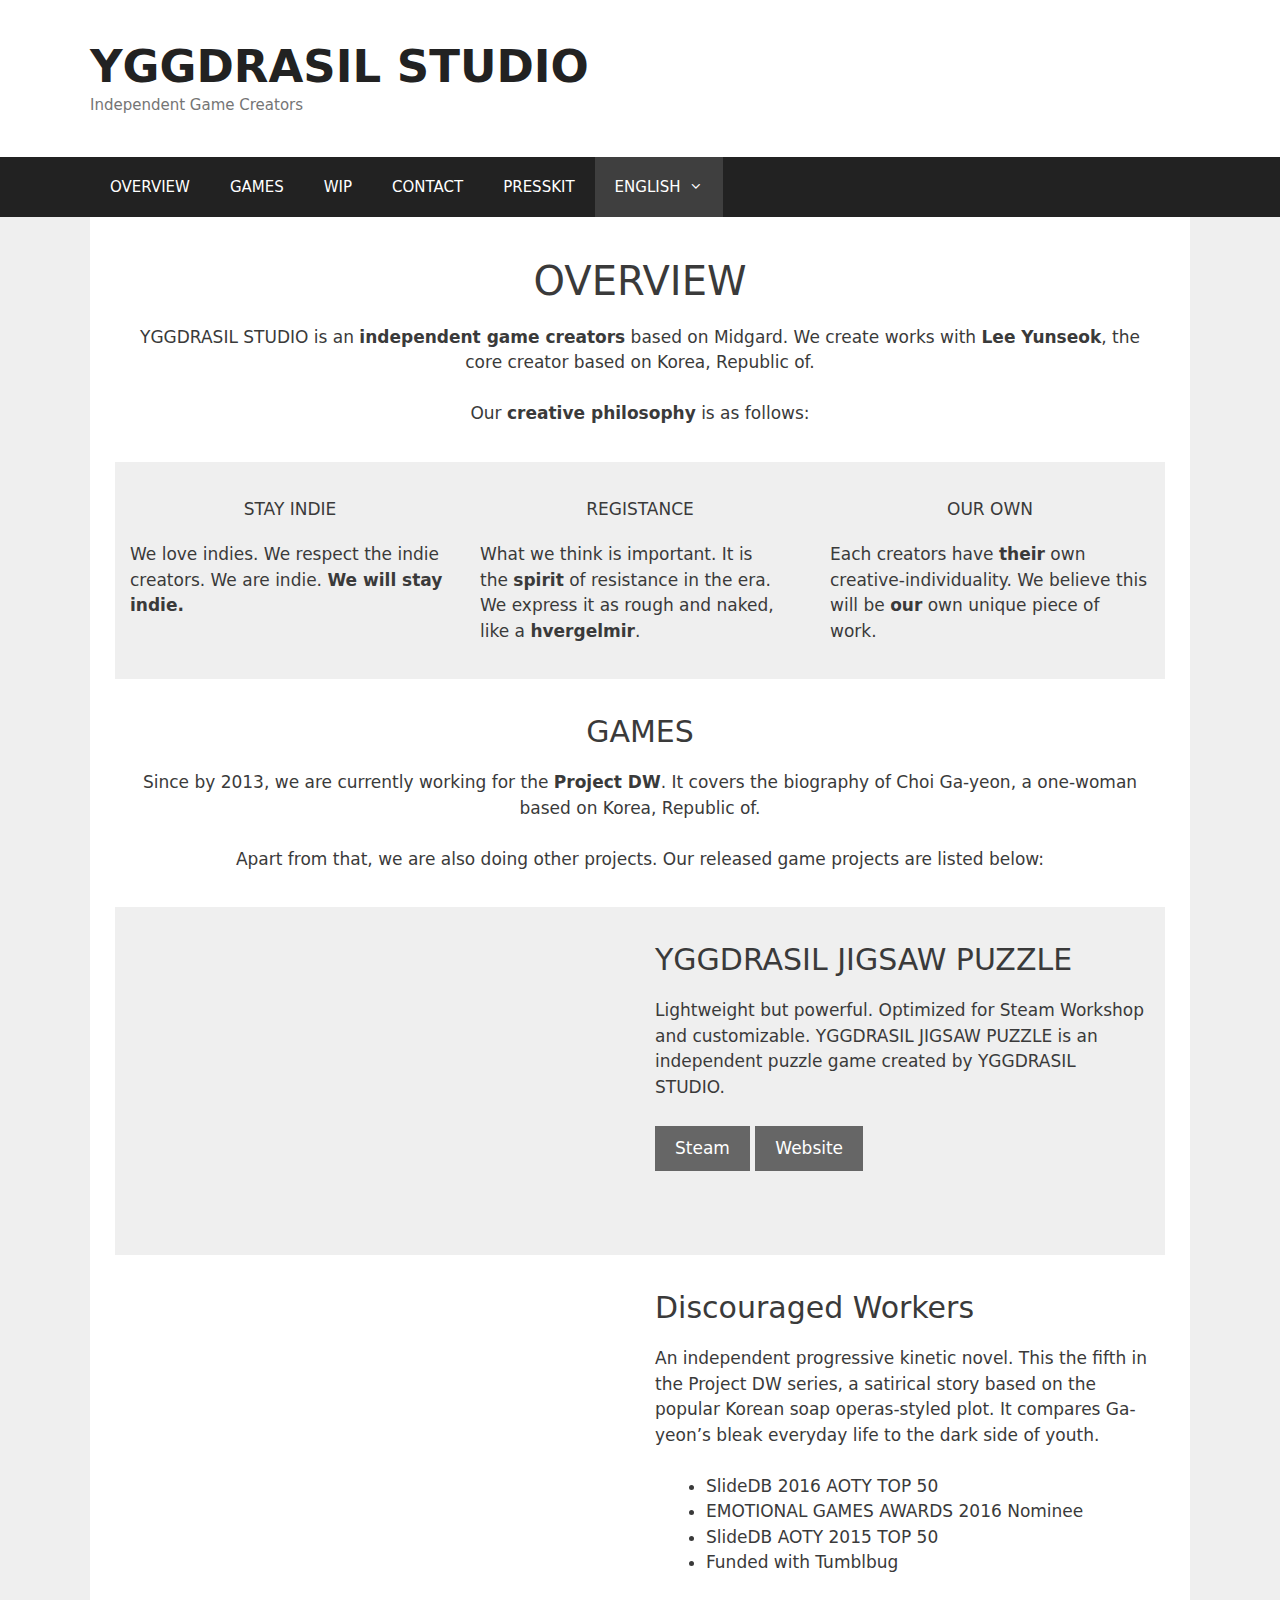
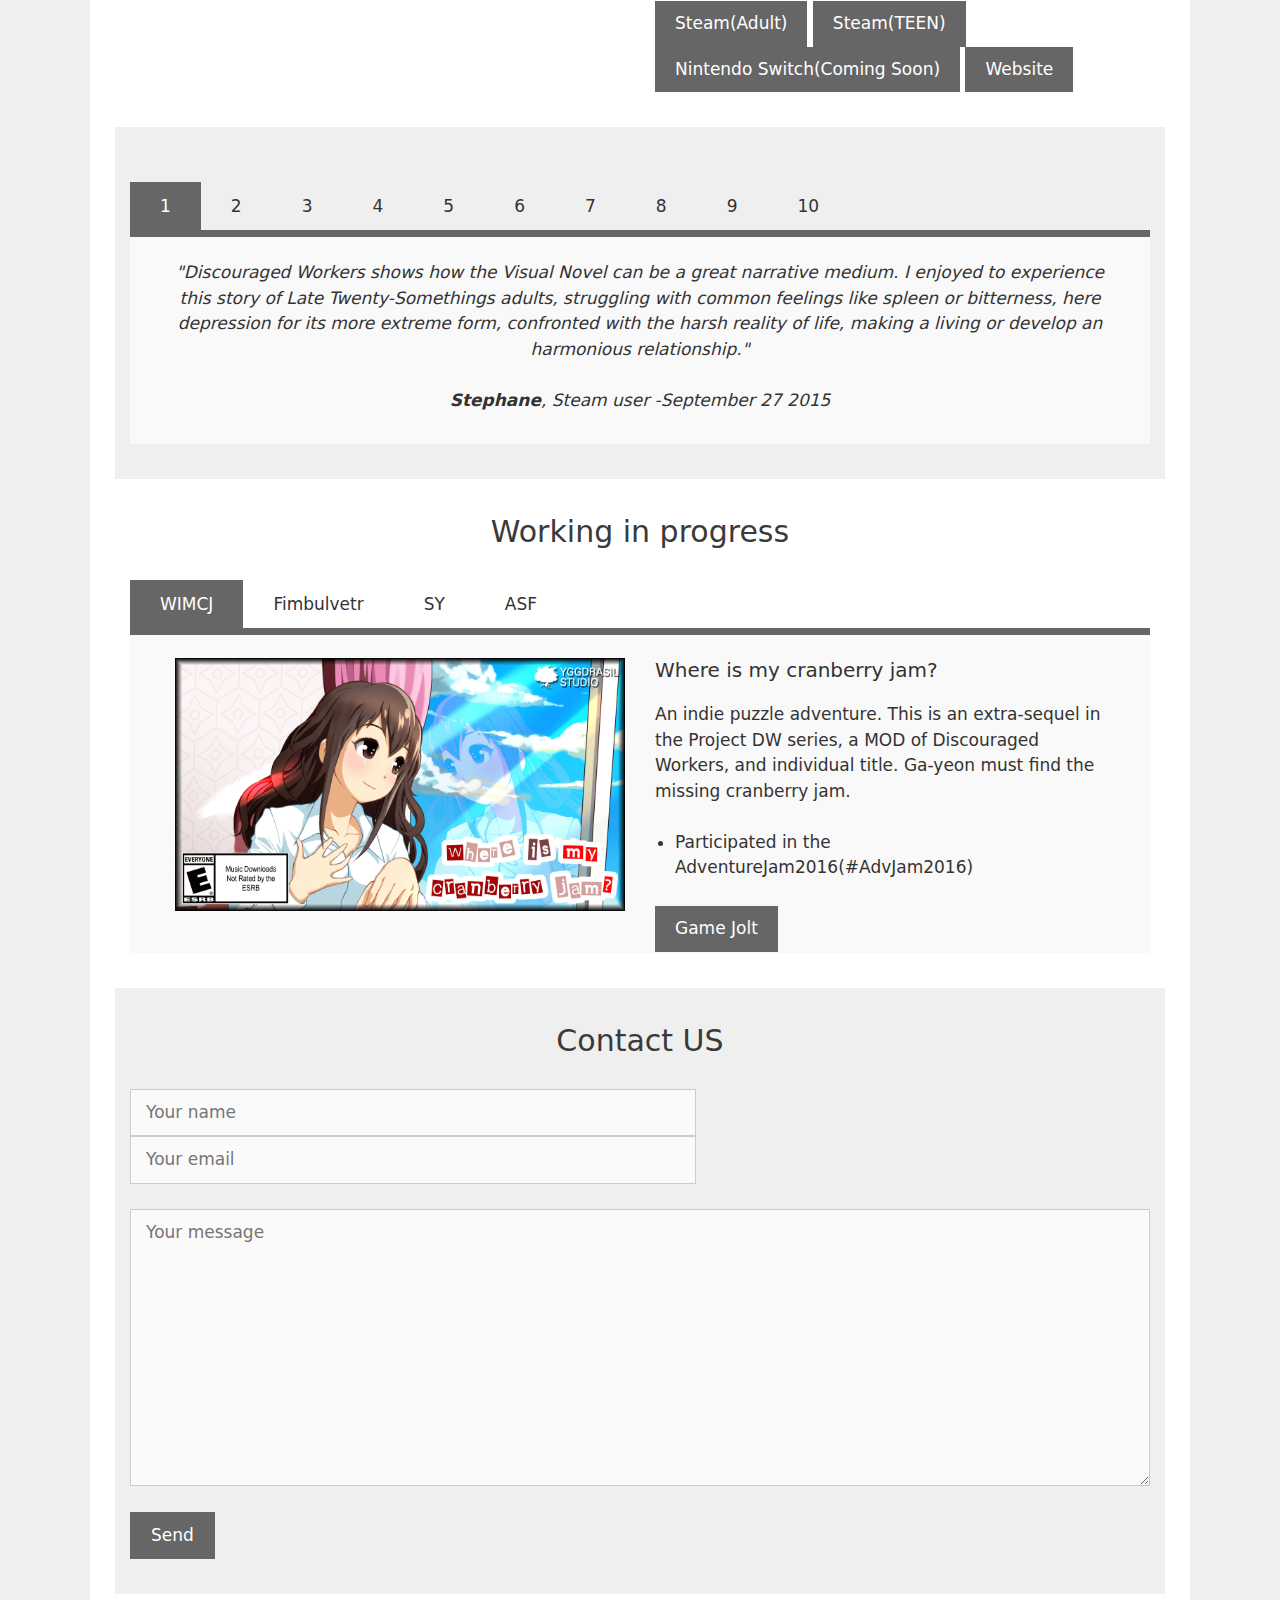
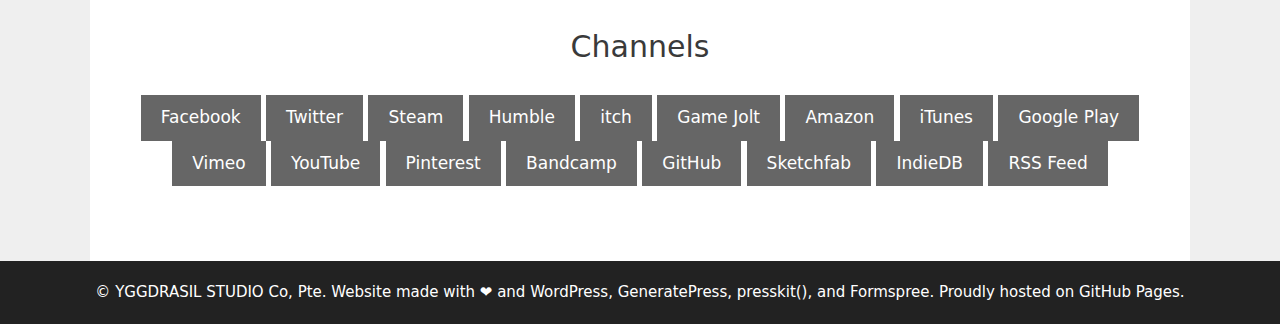
<file: index.html>
<!DOCTYPE html>
<html lang="en-US" prefix="og: http://ogp.me/ns#">
<head>
	<meta charset="UTF-8">
	<meta http-equiv="X-UA-Compatible" content="IE=edge" />
	<link rel="profile" href="https://gmpg.org/xfn/11">
	<title>An Independent Game Creators - YGGDRASIL STUDIO Official Website</title>

<!-- This site is optimized with the Yoast SEO plugin v11.1.1 - https://yoast.com/wordpress/plugins/seo/ -->
<meta name="description" content="YGGDRASIL STUDIO is an independent game creators based on Midgard. We create works with Lee Yunseok, the core creator based on Korea, Republic of."/>
<link rel="canonical" href="https://yggdrasil-studio.github.io/" />
<meta property="og:locale" content="en_US" />
<meta property="og:locale:alternate" content="ko_KR" />
<meta property="og:type" content="website" />
<meta property="og:title" content="An Independent Game Creators - YGGDRASIL STUDIO Official Website" />
<meta property="og:description" content="YGGDRASIL STUDIO is an independent game creators based on Midgard. We create works with Lee Yunseok, the core creator based on Korea, Republic of." />
<meta property="og:url" content="https://yggdrasil-studio.github.io/" />
<meta property="og:site_name" content="YGGDRASIL STUDIO" />
<meta property="article:publisher" content="https://www.facebook.com/YGGDRASILSTUDIO" />
<meta property="fb:admins" content="393968160766463" />
<meta name="twitter:card" content="summary" />
<meta name="twitter:description" content="YGGDRASIL STUDIO is an independent game creators based on Midgard. We create works with Lee Yunseok, the core creator based on Korea, Republic of." />
<meta name="twitter:title" content="An Independent Game Creators - YGGDRASIL STUDIO Official Website" />
<meta name="twitter:site" content="@STUDIOYGGDRASIL" />
<meta name="twitter:domain" content="YGGDRASIL STUDIO" />
<meta name="twitter:creator" content="@STUDIOYGGDRASIL" />
<meta name="naver-site-verification" content="5b81529bb80b6cf08f6d0aeb532e55766c35c1f7" />
<meta name="msvalidate.01" content="9D74C20986AA90FC420EED9DCC027B55" />
<meta name="google-site-verification" content="LCL5N4f_rHmixraltefHZ44HPIEJ-pJYwK4SmsoWrio" />
<meta name="p:domain_verify" content="28e5e4a91d16110f9cf7741fb2d053e5" />
<script type='application/ld+json' class='yoast-schema-graph yoast-schema-graph--main'>{
    "@context": "https://schema.org",
    "@graph": [
        {
            "@type": "Organization",
            "@id": "https://yggdrasil-studio.github.io/#organization",
            "name": "",
            "url": "https://yggdrasil-studio.github.io/",
            "sameAs": [
                "https://www.facebook.com/YGGDRASILSTUDIO",
                "https://www.youtube.com/channel/UCTEBlXy1eCmgo0CtpSaqkgQ",
                "https://www.pinterest.com/YGGDRASILSTUDIO/",
                "https://twitter.com/STUDIOYGGDRASIL"
            ]
        },
        {
            "@type": "WebSite",
            "@id": "https://yggdrasil-studio.github.io/#website",
            "url": "https://yggdrasil-studio.github.io/",
            "name": "YGGDRASIL STUDIO",
            "publisher": {
                "@id": "https://yggdrasil-studio.github.io/#organization"
            },
            "potentialAction": {
                "@type": "SearchAction",
                "target": "https://yggdrasil-studio.github.io/?s={search_term_string}",
                "query-input": "required name=search_term_string"
            }
        },
        {
            "@type": "WebPage",
            "@id": "https://yggdrasil-studio.github.io/#webpage",
            "url": "https://yggdrasil-studio.github.io/",
            "inLanguage": "en-US",
            "name": "An Independent Game Creators - YGGDRASIL STUDIO Official Website",
            "isPartOf": {
                "@id": "https://yggdrasil-studio.github.io/#website"
            },
            "about": {
                "@id": "https://yggdrasil-studio.github.io/#organization"
            },
            "datePublished": "2019-04-23T08:41:47+00:00",
            "dateModified": "2019-05-12T22:14:46+00:00",
            "description": "YGGDRASIL STUDIO is an independent game creators based on Midgard. We create works with Lee Yunseok, the core creator based on Korea, Republic of."
        }
    ]
}</script>
<!-- / Yoast SEO plugin. -->

<link rel='dns-prefetch' href='//s.w.org' />
<link rel="alternate" type="application/rss+xml" title="YGGDRASIL STUDIO &raquo; Feed" href="https://yggdrasil-studio.github.io/feed/" />
<link rel='stylesheet' id='wp-block-library-css'  href='https://yggdrasil-studio.github.io/wp-includes/css/dist/block-library/style.min.css?ver=5.1.1' type='text/css' media='all' />
<link rel='stylesheet' id='generate-style-grid-css'  href='https://yggdrasil-studio.github.io/wp-content/themes/generatepress/css/unsemantic-grid.min.css?ver=2.2.2' type='text/css' media='all' />
<link rel='stylesheet' id='generate-style-css'  href='https://yggdrasil-studio.github.io/wp-content/themes/generatepress/style.min.css?ver=2.2.2' type='text/css' media='all' />
<style id='generate-style-inline-css' type='text/css'>
body{background-color:#efefef;color:#3a3a3a;}a, a:visited{color:#1e73be;}a:hover, a:focus, a:active{color:#000000;}body .grid-container{max-width:1100px;}body, button, input, select, textarea{font-family:-apple-system, system-ui, BlinkMacSystemFont, "Segoe UI", Helvetica, Arial, sans-serif, "Apple Color Emoji", "Segoe UI Emoji", "Segoe UI Symbol";}.entry-content > [class*="wp-block-"]:not(:last-child){margin-bottom:1.5em;}.main-navigation .main-nav ul ul li a{font-size:14px;}@media (max-width:768px){.main-title{font-size:30px;}h1{font-size:30px;}h2{font-size:25px;}}.top-bar{background-color:#636363;color:#ffffff;}.top-bar a,.top-bar a:visited{color:#ffffff;}.top-bar a:hover{color:#303030;}.site-header{background-color:#ffffff;color:#3a3a3a;}.site-header a,.site-header a:visited{color:#3a3a3a;}.main-title a,.main-title a:hover,.main-title a:visited{color:#222222;}.site-description{color:#757575;}.main-navigation,.main-navigation ul ul{background-color:#222222;}.main-navigation .main-nav ul li a,.menu-toggle{color:#ffffff;}.main-navigation .main-nav ul li:hover > a,.main-navigation .main-nav ul li:focus > a, .main-navigation .main-nav ul li.sfHover > a{color:#ffffff;background-color:#3f3f3f;}button.menu-toggle:hover,button.menu-toggle:focus,.main-navigation .mobile-bar-items a,.main-navigation .mobile-bar-items a:hover,.main-navigation .mobile-bar-items a:focus{color:#ffffff;}.main-navigation .main-nav ul li[class*="current-menu-"] > a{color:#ffffff;background-color:#3f3f3f;}.main-navigation .main-nav ul li[class*="current-menu-"] > a:hover,.main-navigation .main-nav ul li[class*="current-menu-"].sfHover > a{color:#ffffff;background-color:#3f3f3f;}.navigation-search input[type="search"],.navigation-search input[type="search"]:active{color:#3f3f3f;background-color:#3f3f3f;}.navigation-search input[type="search"]:focus{color:#ffffff;background-color:#3f3f3f;}.main-navigation ul ul{background-color:#3f3f3f;}.main-navigation .main-nav ul ul li a{color:#ffffff;}.main-navigation .main-nav ul ul li:hover > a,.main-navigation .main-nav ul ul li:focus > a,.main-navigation .main-nav ul ul li.sfHover > a{color:#ffffff;background-color:#4f4f4f;}.main-navigation .main-nav ul ul li[class*="current-menu-"] > a{color:#ffffff;background-color:#4f4f4f;}.main-navigation .main-nav ul ul li[class*="current-menu-"] > a:hover,.main-navigation .main-nav ul ul li[class*="current-menu-"].sfHover > a{color:#ffffff;background-color:#4f4f4f;}.separate-containers .inside-article, .separate-containers .comments-area, .separate-containers .page-header, .one-container .container, .separate-containers .paging-navigation, .inside-page-header{background-color:#ffffff;}.entry-meta{color:#595959;}.entry-meta a,.entry-meta a:visited{color:#595959;}.entry-meta a:hover{color:#1e73be;}.sidebar .widget{background-color:#ffffff;}.sidebar .widget .widget-title{color:#000000;}.footer-widgets{background-color:#ffffff;}.footer-widgets .widget-title{color:#000000;}.site-info{color:#ffffff;background-color:#222222;}.site-info a,.site-info a:visited{color:#ffffff;}.site-info a:hover{color:#606060;}.footer-bar .widget_nav_menu .current-menu-item a{color:#606060;}input[type="text"],input[type="email"],input[type="url"],input[type="password"],input[type="search"],input[type="tel"],input[type="number"],textarea,select{color:#666666;background-color:#fafafa;border-color:#cccccc;}input[type="text"]:focus,input[type="email"]:focus,input[type="url"]:focus,input[type="password"]:focus,input[type="search"]:focus,input[type="tel"]:focus,input[type="number"]:focus,textarea:focus,select:focus{color:#666666;background-color:#ffffff;border-color:#bfbfbf;}button,html input[type="button"],input[type="reset"],input[type="submit"],a.button,a.button:visited,a.wp-block-button__link:not(.has-background){color:#ffffff;background-color:#666666;}button:hover,html input[type="button"]:hover,input[type="reset"]:hover,input[type="submit"]:hover,a.button:hover,button:focus,html input[type="button"]:focus,input[type="reset"]:focus,input[type="submit"]:focus,a.button:focus,a.wp-block-button__link:not(.has-background):active,a.wp-block-button__link:not(.has-background):focus,a.wp-block-button__link:not(.has-background):hover{color:#ffffff;background-color:#3f3f3f;}.generate-back-to-top,.generate-back-to-top:visited{background-color:rgba( 0,0,0,0.4 );color:#ffffff;}.generate-back-to-top:hover,.generate-back-to-top:focus{background-color:rgba( 0,0,0,0.6 );color:#ffffff;}.entry-content .alignwide, body:not(.no-sidebar) .entry-content .alignfull{margin-left:-40px;width:calc(100% + 80px);max-width:calc(100% + 80px);}@media (max-width:768px){.separate-containers .inside-article, .separate-containers .comments-area, .separate-containers .page-header, .separate-containers .paging-navigation, .one-container .site-content, .inside-page-header{padding:30px;}.entry-content .alignwide, body:not(.no-sidebar) .entry-content .alignfull{margin-left:-30px;width:calc(100% + 60px);max-width:calc(100% + 60px);}}.rtl .menu-item-has-children .dropdown-menu-toggle{padding-left:20px;}.rtl .main-navigation .main-nav ul li.menu-item-has-children > a{padding-right:20px;}.one-container .sidebar .widget{padding:0px;}/* End cached CSS */.page .entry-content{margin-top:0px;}.entry-content > .alignwide:first-child, .entry-content > .alignfull:first-child{margin-top:-40px;}
</style>
<link rel='stylesheet' id='generate-mobile-style-css'  href='https://yggdrasil-studio.github.io/wp-content/themes/generatepress/css/mobile.min.css?ver=2.2.2' type='text/css' media='all' />
<link rel='stylesheet' id='js_composer_front-css'  href='https://yggdrasil-studio.github.io/wp-content/plugins/js_composer/assets/css/js_composer.min.css?ver=5.7' type='text/css' media='all' />
<link rel='stylesheet' id='rtbs-css'  href='https://yggdrasil-studio.github.io/wp-content/plugins/responsive-tabs/inc/css/rtbs_style.min.css?ver=5.1.1' type='text/css' media='all' />
<script type='text/javascript' src='https://yggdrasil-studio.github.io/wp-includes/js/jquery/jquery.js?ver=1.12.4'></script>
<script type='text/javascript' src='https://yggdrasil-studio.github.io/wp-includes/js/jquery/jquery-migrate.min.js?ver=1.4.1'></script>
<script type='text/javascript' src='https://yggdrasil-studio.github.io/wp-content/plugins/responsive-tabs/inc/js/rtbs.min.js?ver=5.1.1'></script>
<link rel='https://api.w.org/' href='https://yggdrasil-studio.github.io/wp-json/' />
<link rel="EditURI" type="application/rsd+xml" title="RSD" href="https://yggdrasil-studio.github.io/xmlrpc.php?rsd" />
<link rel="wlwmanifest" type="application/wlwmanifest+xml" href="https://yggdrasil-studio.github.io/wp-includes/wlwmanifest.xml" /> 
<meta name="generator" content="WordPress 5.1.1" />
<link rel='shortlink' href='https://yggdrasil-studio.github.io/' />
<link rel="alternate" type="application/json+oembed" href="https://yggdrasil-studio.github.io/wp-json/oembed/1.0/embed?url=https%3A%2F%2Fyggdrasil-studio.github.io%2F" />
<link rel="alternate" type="text/xml+oembed" href="https://yggdrasil-studio.github.io/wp-json/oembed/1.0/embed?url=https%3A%2F%2Fyggdrasil-studio.github.io%2F&#038;format=xml" />
<link rel="alternate" href="https://yggdrasil-studio.github.io/" hreflang="en" />
<link rel="alternate" href="https://yggdrasil-studio.github.io/ko/" hreflang="ko" />
<meta name="viewport" content="width=device-width, initial-scale=1">		<style type="text/css">.recentcomments a{display:inline !important;padding:0 !important;margin:0 !important;}</style>
		<meta name="generator" content="Powered by WPBakery Page Builder - drag and drop page builder for WordPress."/>
<!--[if lte IE 9]><link rel="stylesheet" type="text/css" href="https://yggdrasil-studio.github.io/wp-content/plugins/js_composer/assets/css/vc_lte_ie9.min.css" media="screen"><![endif]--><link rel="icon" href="https://yggdrasil-studio.github.io/wp-content/uploads/sites/2/2019/04/cropped-yggdrasil-2-32x32.png" sizes="32x32" />
<link rel="icon" href="https://yggdrasil-studio.github.io/wp-content/uploads/sites/2/2019/04/cropped-yggdrasil-2-192x192.png" sizes="192x192" />
<link rel="apple-touch-icon-precomposed" href="https://yggdrasil-studio.github.io/wp-content/uploads/sites/2/2019/04/cropped-yggdrasil-2-180x180.png" />
<meta name="msapplication-TileImage" content="https://yggdrasil-studio.github.io/wp-content/uploads/sites/2/2019/04/cropped-yggdrasil-2-270x270.png" />
<style type="text/css" data-type="vc_shortcodes-custom-css">.vc_custom_1557561706206{background-color: #efefef !important;}.vc_custom_1557647122012{background-color: #efefef !important;}.vc_custom_1557564478262{background-color: #efefef !important;}.vc_custom_1557650732790{background-color: #efefef !important;}.vc_custom_1556784691933{padding-bottom: 10px !important;}.vc_custom_1557650414103{padding-bottom: 10px !important;}.vc_custom_1557679598554{padding-bottom: 10px !important;}</style><noscript><style type="text/css"> .wpb_animate_when_almost_visible { opacity: 1; }</style></noscript></head>

<body class="home page-template-default page page-id-12 wp-embed-responsive no-sidebar nav-below-header fluid-header one-container active-footer-widgets-0 nav-aligned-left header-aligned-left dropdown-hover wpb-js-composer js-comp-ver-5.7 vc_responsive" itemtype="https://schema.org/WebPage" itemscope>
	<a class="screen-reader-text skip-link" href="#content" title="Skip to content">Skip to content</a>		<header id="masthead" class="site-header" itemtype="https://schema.org/WPHeader" itemscope>
			<div class="inside-header grid-container grid-parent">
				<div class="site-branding">
					<p class="main-title" itemprop="headline">
				<a href="https://yggdrasil-studio.github.io/" rel="home">
					YGGDRASIL STUDIO
				</a>
			</p>
					<p class="site-description" itemprop="description">
				Independent Game Creators
			</p>
				</div>			</div><!-- .inside-header -->
		</header><!-- #masthead -->
				<nav id="site-navigation" class="main-navigation" itemtype="https://schema.org/SiteNavigationElement" itemscope>
			<div class="inside-navigation grid-container grid-parent">
								<button class="menu-toggle" aria-controls="primary-menu" aria-expanded="false">
										<span class="mobile-menu">Menu</span>
				</button>
				<div id="primary-menu" class="main-nav"><ul id="menu-main-menu" class="menu sf-menu"><li id="menu-item-135" class="menu-item menu-item-type-custom menu-item-object-custom menu-item-135"><a title="OVERVIEW" href="#overview">OVERVIEW</a></li>
<li id="menu-item-136" class="menu-item menu-item-type-custom menu-item-object-custom menu-item-136"><a title="GAMES" href="#games">GAMES</a></li>
<li id="menu-item-83" class="menu-item menu-item-type-custom menu-item-object-custom menu-item-83"><a title="WIP" href="#wip">WIP</a></li>
<li id="menu-item-84" class="menu-item menu-item-type-custom menu-item-object-custom menu-item-84"><a title="CONTACT" href="#contact">CONTACT</a></li>
<li id="menu-item-75" class="menu-item menu-item-type-custom menu-item-object-custom menu-item-75"><a title="PRESSKIT" target="_blank" href="https://yggdrasil-studio.github.io/presskit/index.html">PRESSKIT</a></li>
<li id="menu-item-85" class="pll-parent-menu-item menu-item menu-item-type-custom menu-item-object-custom current-menu-parent menu-item-has-children menu-item-85"><a href="#pll_switcher">ENGLISH<span role="presentation" class="dropdown-menu-toggle"></span></a>
<ul class="sub-menu">
	<li class="lang-item lang-item-2 lang-item-en lang-item-first current-lang menu-item menu-item-type-custom menu-item-object-custom current_page_item menu-item-home menu-item-85-en"><a href="https://yggdrasil-studio.github.io/" hreflang="en-US" lang="en-US">ENGLISH</a></li>
	<li class="lang-item lang-item-5 lang-item-ko menu-item menu-item-type-custom menu-item-object-custom menu-item-85-ko"><a href="https://yggdrasil-studio.github.io/ko/" hreflang="ko-KR" lang="ko-KR">한국어</a></li>
</ul>
</li>
</ul></div>			</div><!-- .inside-navigation -->
		</nav><!-- #site-navigation -->
		
	<div id="page" class="hfeed site grid-container container grid-parent">
		<div id="content" class="site-content">
			
	<div id="primary" class="content-area grid-parent mobile-grid-100 grid-100 tablet-grid-100">
		<main id="main" class="site-main">
			
<article id="post-12" class="post-12 page type-page status-publish" itemtype="https://schema.org/CreativeWork" itemscope>
	<div class="inside-article">
		
		<div class="entry-content" itemprop="text">
			<div id="overview" class="vc_row wpb_row vc_row-fluid"><div class="wpb_column vc_column_container vc_col-sm-12"><div class="vc_column-inner"><div class="wpb_wrapper">
	<div class="wpb_text_column wpb_content_element" >
		<div class="wpb_wrapper">
			<h1 style="text-align: center;">OVERVIEW</h1>
<p style="text-align: center;">YGGDRASIL STUDIO is an <strong>independent game creators</strong> based on Midgard. We create works with <strong>Lee Yunseok</strong>, the core creator based on Korea, Republic of.</p>
<p style="text-align: center;">Our <strong>creative philosophy</strong> is as follows:</p>

		</div>
	</div>
</div></div></div></div><div class="vc_row wpb_row vc_row-fluid vc_custom_1557561706206 vc_row-has-fill"><div class="wpb_column vc_column_container vc_col-sm-4"><div class="vc_column-inner"><div class="wpb_wrapper">
	<div class="wpb_text_column wpb_content_element" >
		<div class="wpb_wrapper">
			<h4 style="text-align: center;">STAY INDIE</h4>
<p>We love indies. We respect the indie creators. We are indie. <strong>We will stay indie.</strong></p>

		</div>
	</div>
</div></div></div><div class="wpb_column vc_column_container vc_col-sm-4"><div class="vc_column-inner"><div class="wpb_wrapper">
	<div class="wpb_text_column wpb_content_element" >
		<div class="wpb_wrapper">
			<h4 style="text-align: center;">REGISTANCE</h4>
<p>What we think is important. It is the <strong>spirit</strong> of resistance in the era. We express it as rough and naked, like a <strong>hvergelmir</strong>.</p>

		</div>
	</div>
</div></div></div><div class="wpb_column vc_column_container vc_col-sm-4"><div class="vc_column-inner"><div class="wpb_wrapper">
	<div class="wpb_text_column wpb_content_element" >
		<div class="wpb_wrapper">
			<h4 style="text-align: center;">OUR OWN</h4>
<p>Each creators have <strong>their</strong> own creative-individuality. We believe this will be <strong>our</strong> own unique piece of work.</p>

		</div>
	</div>
</div></div></div></div><div id="games" class="vc_row wpb_row vc_row-fluid"><div class="wpb_column vc_column_container vc_col-sm-12"><div class="vc_column-inner"><div class="wpb_wrapper">
	<div class="wpb_text_column wpb_content_element" >
		<div class="wpb_wrapper">
			<h2 style="text-align: center;">GAMES</h2>
<p style="text-align: center;">Since by 2013, we are currently working for the <strong>Project DW</strong>. It covers the biography of Choi Ga-yeon, a one-woman based on Korea, Republic of.</p>
<p style="text-align: center;">Apart from that, we are also doing other projects. Our released game projects are listed below:</p>

		</div>
	</div>
</div></div></div></div><div id="yjp" class="vc_row wpb_row vc_row-fluid vc_custom_1557647122012 vc_row-has-fill"><div class="wpb_column vc_column_container vc_col-sm-6"><div class="vc_column-inner"><div class="wpb_wrapper">
	<div class="wpb_video_widget wpb_content_element vc_clearfix   vc_video-aspect-ratio-169 vc_video-el-width-100 vc_video-align-left" >
		<div class="wpb_wrapper">
			
			<div class="wpb_video_wrapper"><iframe src="https://player.vimeo.com/video/329016586?dnt=1&app_id=122963" width="1100" height="619" frameborder="0" title="YGGDRASIL JIGSAW PUZZLE Launch Trailer" allow="autoplay; fullscreen" allowfullscreen></iframe></div>
		</div>
	</div>
</div></div></div><div class="wpb_column vc_column_container vc_col-sm-6"><div class="vc_column-inner"><div class="wpb_wrapper">
	<div class="wpb_text_column wpb_content_element" >
		<div class="wpb_wrapper">
			<h2>YGGDRASIL JIGSAW PUZZLE</h2>
<p>Lightweight but powerful. Optimized for Steam Workshop and customizable. YGGDRASIL JIGSAW PUZZLE is an independent puzzle game created by YGGDRASIL STUDIO.</p>
<p><a class="button" href="https://store.steampowered.com/app/1045400/YGGDRASIL_JIGSAW_PUZZLE/" target="_blank" rel="noopener noreferrer">Steam</a> <a class="button" href="https://yggdrasil-studio.github.io/YGGDRASIL-JIGSAW-PUZZLE/" target="_blank" rel="noopener noreferrer">Website</a></p>

		</div>
	</div>
</div></div></div></div><div id="kndw" class="vc_row wpb_row vc_row-fluid"><div class="wpb_column vc_column_container vc_col-sm-6"><div class="vc_column-inner"><div class="wpb_wrapper">
	<div class="wpb_video_widget wpb_content_element vc_clearfix   vc_video-aspect-ratio-169 vc_video-el-width-100 vc_video-align-left" >
		<div class="wpb_wrapper">
			
			<div class="wpb_video_wrapper"><iframe src="https://player.vimeo.com/video/247191774?dnt=1&app_id=122963" width="1100" height="619" frameborder="0" title="Discouraged Workers -Wail Trailer Final" allow="autoplay; fullscreen" allowfullscreen></iframe></div>
		</div>
	</div>
</div></div></div><div class="wpb_column vc_column_container vc_col-sm-6"><div class="vc_column-inner"><div class="wpb_wrapper">
	<div class="wpb_text_column wpb_content_element" >
		<div class="wpb_wrapper">
			<h2>Discouraged Workers</h2>
<p>An independent progressive kinetic novel. This the fifth in the Project DW series, a satirical story based on the popular Korean soap operas-styled plot. It compares Ga-yeon’s bleak everyday life to the dark side of youth.</p>
<ul>
<li>SlideDB 2016 AOTY TOP 50</li>
<li>EMOTIONAL GAMES AWARDS 2016 Nominee</li>
<li>SlideDB AOTY 2015 TOP 50</li>
<li>Funded with Tumblbug</li>
</ul>
<p><a class="button" href="https://store.steampowered.com/app/371120/Discouraged_Workers/" target="_blank" rel="noopener noreferrer">Steam(Adult)</a> <a class="button" href="https://store.steampowered.com/app/432180/Discouraged_Workers_TEEN/" target="_blank" rel="noopener noreferrer">Steam(TEEN)</a> <a class="button" href="#kndw" rel="noopener noreferrer">Nintendo Switch(Coming Soon)</a> <a class="button" href="https://yggdrasil-studio.github.io/Discouraged-Workers/" target="_blank" rel="noopener noreferrer">Website</a></p>

		</div>
	</div>
</div></div></div></div><div class="vc_row wpb_row vc_row-fluid vc_custom_1557564478262 vc_row-has-fill"><div class="wpb_column vc_column_container vc_col-sm-12"><div class="vc_column-inner"><div class="wpb_wrapper">
	<div class="wpb_text_column wpb_content_element" >
		<div class="wpb_wrapper">
			<div class="rtbs  rtbs_kndwtesti"><div class="rtbs_slug" style="display:none">kndwtesti</div><div class="rtbs_inactive_tab_background" style="display:none">transparent</div><div class="rtbs_breakpoint" style="display:none">600</div><div class="rtbs_color" style="display:none">#666666</div>
        <div class="rtbs_menu">
            <ul>
                <li class="mobile_toggle">&zwnj;</li><li class="current"><a style="background:#666666" class="active kndwtesti-tab-link-0" href="#" data-tab="#kndwtesti-tab-0">1</a></li><li><a href="#" data-tab="#kndwtesti-tab-1" class="kndwtesti-tab-link-1">2</a></li><li><a href="#" data-tab="#kndwtesti-tab-2" class="kndwtesti-tab-link-2">3</a></li><li><a href="#" data-tab="#kndwtesti-tab-3" class="kndwtesti-tab-link-3">4</a></li><li><a href="#" data-tab="#kndwtesti-tab-4" class="kndwtesti-tab-link-4">5</a></li><li><a href="#" data-tab="#kndwtesti-tab-5" class="kndwtesti-tab-link-5">6</a></li><li><a href="#" data-tab="#kndwtesti-tab-6" class="kndwtesti-tab-link-6">7</a></li><li><a href="#" data-tab="#kndwtesti-tab-7" class="kndwtesti-tab-link-7">8</a></li><li><a href="#" data-tab="#kndwtesti-tab-8" class="kndwtesti-tab-link-8">9</a></li><li><a href="#" data-tab="#kndwtesti-tab-9" class="kndwtesti-tab-link-9">10</a></li>
            </ul>
        </div><div style="border-top:7px solid #666666;" id="kndwtesti-tab-0" class="rtbs_content active"><p style="text-align: center;"><em>"Discouraged Workers shows how the Visual Novel can be a great narrative medium. I enjoyed to experience this story of Late Twenty-Somethings adults, struggling with common feelings like spleen or bitterness, here depression for its more extreme form, confronted with the harsh reality of life, making a living or develop an harmonious relationship."</em></p>
<p style="text-align: center;"><em><strong>Stephane</strong>, Steam user -September 27 2015</em></p>
<div style="margin-top:30px; clear:both;"></div></div><div style="border-top:7px solid #666666;" id="kndwtesti-tab-1" class="rtbs_content"><p style="text-align: center;"><em>"Such people exist everywhere in society, even if you cannot always see them. Depression is a silent killer. It is an incredibly severe and widespread condition. Anyone can be a victim to it. It can be someone you love, the person you yelled at this morning, it can be the nice girl you met on the way to work, it can be your old neighbor, it can even be you, or me. All of them deserve to get better and live their lives to the fullest. They deserve to be happy. Discouraged Workers reminds you that these people exist and give a glimpse into what it’s like to live as them. And that’s what’s most beautiful about this game."</em></p>
<p style="text-align: center;"><em><strong>Aniket Majumdar</strong>, Writer of Haogamers -July 26 2016</em></p>
<div style="margin-top:30px; clear:both;"></div></div><div style="border-top:7px solid #666666;" id="kndwtesti-tab-2" class="rtbs_content"><p style="text-align: center;"><em>"A common story that looks like just a likely story. A story that looks like just a fiction from a soap opera, but actually could happen to anyone."</em></p>
<p style="text-align: center;"><em><strong>So Reyeon</strong>, Web fictionist -September 16 2014</em></p>
<div style="margin-top:30px; clear:both;"></div></div><div style="border-top:7px solid #666666;" id="kndwtesti-tab-3" class="rtbs_content"><p style="text-align: center;"><em>"This game, despite its frustrating design, will hit unemployed or underemployed millennial gamers right where it hurts. It’s a satirical take on Korean soap operas, but the plot — powerlessly navigating a sluggish economy with debt and a useless degree — feels distinctly American as well."</em></p>
<p style="text-align: center;"><em><strong>Emily Gaudette</strong>, Writer and editor of Inverse -January 29 2016</em></p>
<div style="margin-top:30px; clear:both;"></div></div><div style="border-top:7px solid #666666;" id="kndwtesti-tab-4" class="rtbs_content"><p style="text-align: center;"><em>"The game itself is a piece of art, wich makes me sad that there I thought the game would be longer and with more choices thought (that's the only con of the game). I hope in the future the developer and his team can expand the game a little more so it could be more fair priced (notice that it took me around 3 hours to finish the game and understand the story completely)."</em></p>
<p style="text-align: center;"><em><strong>Rodrigo</strong>, Steam user -February 12 2016</em></p>
<div style="margin-top:30px; clear:both;"></div></div><div style="border-top:7px solid #666666;" id="kndwtesti-tab-5" class="rtbs_content"><p style="text-align: center;"><em>"The extremely dark atmosphere and realism make for an interesting departure that's pretty far removed from what you'd normally expect out of a visual novel, and it's worth giving a try for that alone."</em></p>
<p style="text-align: center;"><em><strong>Brittany Vincent</strong>, Editor of SyfyGames.com -Dec 12 2015</em></p>
<div style="margin-top:30px; clear:both;"></div></div><div style="border-top:7px solid #666666;" id="kndwtesti-tab-6" class="rtbs_content"><p style="text-align: center;"><em>"И так ... "Discouraged Workers" весьма неплохая новелла, не сильно запутана и довольно хороший сюжет ( правда будет много слёз... очень много, от гг ) , даётся не рас выбор, который будет влиять на концовку ( что в принципе во многих новеллах и есть, и к слову - концовок будет несколько и ток 1-а хорошая , ибо гг потерявшийся человек в жизни и ей проще с нею расстаться, чем найти решение ), что касается рисовки - приемлема."</em></p>
<p style="text-align: center;"><em><strong>Yūri no Reizā</strong>, Steam user -August 24 2015</em></p>
<div style="margin-top:30px; clear:both;"></div></div><div style="border-top:7px solid #666666;" id="kndwtesti-tab-7" class="rtbs_content"><p style="text-align: center;"><em>"Kinetic novels now have achievements. We've reached critical mass people."</em></p>
<p style="text-align: center;"><em><strong>Matt Chelen</strong>, Writer of MMOs.com -May 21 2015</em></p>
<div style="margin-top:30px; clear:both;"></div></div><div style="border-top:7px solid #666666;" id="kndwtesti-tab-8" class="rtbs_content"><p style="text-align: center;"><em>"A little poetry in this world of brute! Cheer up!"</em></p>
<p style="text-align: center;"><em><span class="testimonial_name"><strong>We Are Bots</strong>, <span class="author_desc">Video game development studio -October 14 2015</span></span></em></p>
<div style="margin-top:30px; clear:both;"></div></div><div style="border-top:7px solid #666666;" id="kndwtesti-tab-9" class="rtbs_content"><p style="text-align: center;"><em>"あ、製作者は韓国人なのね ちょっとほっとした。 これが北米や欧州で作られたのだったら、より衝撃は大きい……コンセプトやセンスがあまりにも日本的だったので……ちょっと尖りすぎてるので、日本人の作品ではないと思ってたけども。"</em></p>
<p style="text-align: center;"><em><strong>桜下六妖城</strong>, Twitter user -November 2 2015</em></p>
<div style="margin-top:30px; clear:both;"></div></div>
    </div>
    

		</div>
	</div>
</div></div></div></div><div id="wip" class="vc_row wpb_row vc_row-fluid"><div class="wpb_column vc_column_container vc_col-sm-12"><div class="vc_column-inner"><div class="wpb_wrapper"><h2 style="text-align: center" class="vc_custom_heading vc_custom_1556784691933" id="wip">Working in progress</h2>
	<div class="wpb_text_column wpb_content_element" >
		<div class="wpb_wrapper">
			<div class="rtbs  rtbs_wip"><div class="rtbs_slug" style="display:none">wip</div><div class="rtbs_inactive_tab_background" style="display:none">transparent</div><div class="rtbs_breakpoint" style="display:none">600</div><div class="rtbs_color" style="display:none">#666666</div>
        <div class="rtbs_menu">
            <ul>
                <li class="mobile_toggle">&zwnj;</li><li class="current"><a style="background:#666666" class="active wip-tab-link-0" href="#" data-tab="#wip-tab-0">WIMCJ</a></li><li><a href="#" data-tab="#wip-tab-1" class="wip-tab-link-1">Fimbulvetr</a></li><li><a href="#" data-tab="#wip-tab-2" class="wip-tab-link-2">SY</a></li><li><a href="#" data-tab="#wip-tab-3" class="wip-tab-link-3">ASF</a></li>
            </ul>
        </div><div style="border-top:7px solid #666666;" id="wip-tab-0" class="rtbs_content active"><div class="wpb_column vc_column_container vc_col-sm-6"><div class="vc_column-inner"><div class="wpb_wrapper">
	<div  class="wpb_single_image wpb_content_element vc_align_left">
		
		<figure class="wpb_wrapper vc_figure">
			<div class="vc_single_image-wrapper   vc_box_border_grey"><img width="1280" height="720" src="https://yggdrasil-studio.github.io/wp-content/uploads/sites/2/2019/05/wimcj_title.png" class="vc_single_image-img attachment-full" alt="WIMCJ" srcset="https://yggdrasil-studio.github.io/wp-content/uploads/sites/2/2019/05/wimcj_title.png 1280w, https://yggdrasil-studio.github.io/wp-content/uploads/sites/2/2019/05/wimcj_title-300x169.png 300w, https://yggdrasil-studio.github.io/wp-content/uploads/sites/2/2019/05/wimcj_title-768x432.png 768w, https://yggdrasil-studio.github.io/wp-content/uploads/sites/2/2019/05/wimcj_title-1024x576.png 1024w" sizes="(max-width: 1280px) 100vw, 1280px" /></div>
		</figure>
	</div>
</div></div></div><div class="wpb_column vc_column_container vc_col-sm-6"><div class="vc_column-inner"><div class="wpb_wrapper">
	<div class="wpb_text_column wpb_content_element" >
		<div class="wpb_wrapper">
			<h3>Where is my cranberry jam?</h3>
<p>An indie puzzle adventure. This is an extra-sequel in the Project DW series, a MOD of Discouraged Workers, and individual title. Ga-yeon must find the missing cranberry jam.</p>
<ul>
<li>Participated in the AdventureJam2016(#AdvJam2016)</li>
</ul>
<p><a class="button" href="http://gamejolt.com/games/where-is-my-cranberry-jam/146254" target="_blank" rel="noopener noreferrer">Game Jolt</a></p>

		</div>
	</div>
</div></div></div>
<div style="margin-top:30px; clear:both;"></div></div><div style="border-top:7px solid #666666;" id="wip-tab-1" class="rtbs_content"><div class="wpb_column vc_column_container vc_col-sm-6"><div class="vc_column-inner"><div class="wpb_wrapper">
	<div  class="wpb_single_image wpb_content_element vc_align_left">
		
		<figure class="wpb_wrapper vc_figure">
			<div class="vc_single_image-wrapper   vc_box_border_grey"><img width="1280" height="720" src="https://yggdrasil-studio.github.io/wp-content/uploads/sites/2/2019/05/fimbulvetr_ss_01.png" class="vc_single_image-img attachment-full" alt="Fimbulvetr" srcset="https://yggdrasil-studio.github.io/wp-content/uploads/sites/2/2019/05/fimbulvetr_ss_01.png 1280w, https://yggdrasil-studio.github.io/wp-content/uploads/sites/2/2019/05/fimbulvetr_ss_01-300x169.png 300w, https://yggdrasil-studio.github.io/wp-content/uploads/sites/2/2019/05/fimbulvetr_ss_01-768x432.png 768w, https://yggdrasil-studio.github.io/wp-content/uploads/sites/2/2019/05/fimbulvetr_ss_01-1024x576.png 1024w" sizes="(max-width: 1280px) 100vw, 1280px" /></div>
		</figure>
	</div>
</div></div></div><div class="wpb_column vc_column_container vc_col-sm-6"><div class="vc_column-inner"><div class="wpb_wrapper">
	<div class="wpb_text_column wpb_content_element" >
		<div class="wpb_wrapper">
			<h3>Fimbulvetr</h3>
<p>The fourth in the Project DW series, Fimbulvetr is three harsh winter that precedes the end of the world and puts an end to all life on Earth.</p>

		</div>
	</div>
</div></div></div>
<div style="margin-top:30px; clear:both;"></div></div><div style="border-top:7px solid #666666;" id="wip-tab-2" class="rtbs_content"><div class="wpb_column vc_column_container vc_col-sm-6"><div class="vc_column-inner"><div class="wpb_wrapper">
	<div  class="wpb_single_image wpb_content_element vc_align_left">
		
		<figure class="wpb_wrapper vc_figure">
			<div class="vc_single_image-wrapper   vc_box_border_grey"><img width="1366" height="768" src="https://yggdrasil-studio.github.io/wp-content/uploads/sites/2/2019/05/201905092040.png" class="vc_single_image-img attachment-full" alt="201905092040" srcset="https://yggdrasil-studio.github.io/wp-content/uploads/sites/2/2019/05/201905092040.png 1366w, https://yggdrasil-studio.github.io/wp-content/uploads/sites/2/2019/05/201905092040-300x169.png 300w, https://yggdrasil-studio.github.io/wp-content/uploads/sites/2/2019/05/201905092040-768x432.png 768w, https://yggdrasil-studio.github.io/wp-content/uploads/sites/2/2019/05/201905092040-1024x576.png 1024w" sizes="(max-width: 1366px) 100vw, 1366px" /></div>
		</figure>
	</div>
</div></div></div><div class="wpb_column vc_column_container vc_col-sm-6"><div class="vc_column-inner"><div class="wpb_wrapper">
	<div class="wpb_text_column wpb_content_element" >
		<div class="wpb_wrapper">
			<h3>Save Yourself</h3>
<p>The third in the Project DW Series, Save Yourself is a hardcore maze crawler game.</p>

		</div>
	</div>
</div></div></div>
<div style="margin-top:30px; clear:both;"></div></div><div style="border-top:7px solid #666666;" id="wip-tab-3" class="rtbs_content"><div class="wpb_column vc_column_container vc_col-sm-6"><div class="vc_column-inner"><div class="wpb_wrapper">
	<div  class="wpb_single_image wpb_content_element vc_align_left">
		
		<figure class="wpb_wrapper vc_figure">
			<div class="vc_single_image-wrapper   vc_box_border_grey"><img width="1280" height="720" src="https://yggdrasil-studio.github.io/wp-content/uploads/sites/2/2019/05/a_squirming_fairytale_ss.png" class="vc_single_image-img attachment-full" alt="A Squirming Fairytale" srcset="https://yggdrasil-studio.github.io/wp-content/uploads/sites/2/2019/05/a_squirming_fairytale_ss.png 1280w, https://yggdrasil-studio.github.io/wp-content/uploads/sites/2/2019/05/a_squirming_fairytale_ss-300x169.png 300w, https://yggdrasil-studio.github.io/wp-content/uploads/sites/2/2019/05/a_squirming_fairytale_ss-768x432.png 768w, https://yggdrasil-studio.github.io/wp-content/uploads/sites/2/2019/05/a_squirming_fairytale_ss-1024x576.png 1024w" sizes="(max-width: 1280px) 100vw, 1280px" /></div>
		</figure>
	</div>
</div></div></div><div class="wpb_column vc_column_container vc_col-sm-6"><div class="vc_column-inner"><div class="wpb_wrapper">
	<div class="wpb_text_column wpb_content_element" >
		<div class="wpb_wrapper">
			<h3>A Squirming Fairytale</h3>
<p>No information available…</p>

		</div>
	</div>
</div></div></div>
<div style="margin-top:30px; clear:both;"></div></div>
    </div>
    

		</div>
	</div>
</div></div></div></div><div id="contact" class="vc_row wpb_row vc_row-fluid vc_custom_1557650732790 vc_row-has-fill"><div class="wpb_column vc_column_container vc_col-sm-12"><div class="vc_column-inner"><div class="wpb_wrapper"><h2 style="text-align: center" class="vc_custom_heading vc_custom_1557650414103" >Contact US</h2>
	<div class="wpb_text_column wpb_content_element" >
		<div class="wpb_wrapper">
			<form id="contactform" method="POST"><input name="name" size="55" type="text" placeholder="Your name" />  <input name="_replyto" size="55" type="email" placeholder="Your email" /><br />
<input name="_subject" type="hidden" value="Website contact" /><br />
<textarea cols="100" name="message" rows="10" placeholder="Your message"></textarea><br />
<input style="display: none;" name="_gotcha" type="text" /><br />
<input type="submit" value="Send" /><br />
<input name="_next" type="hidden" value="https://yggdrasil-studio.github.io/#contact" /></form>
<p><script>
    var contactform =  document.getElementById('contactform');
    contactform.setAttribute('action', '//formspree.io/' + 'yggdrasilstudio' + '@' + 'protonmail' + '.' + 'com');
</script></p>

		</div>
	</div>
</div></div></div></div><div class="vc_row wpb_row vc_row-fluid"><div class="wpb_column vc_column_container vc_col-sm-12"><div class="vc_column-inner"><div class="wpb_wrapper"><h2 style="text-align: center" class="vc_custom_heading vc_custom_1557679598554" >Channels</h2>
	<div class="wpb_text_column wpb_content_element" >
		<div class="wpb_wrapper">
			<p style="text-align: center;"><a class="button" href="https://www.facebook.com/YGGDRASILSTUDIO" target="_blank" rel="noopener noreferrer">Facebook</a> <a class="button" href="https://www.twitter.com/STUDIOYGGDRASIL" target="_blank" rel="noopener noreferrer">Twitter</a> <a class="button" href="https://store.steampowered.com/developer/YGGDRASIL-STUDIO" target="_blank" rel="noopener noreferrer">Steam</a> <a class="button" href="https://www.humblebundle.com/store/search?sort=bestselling&amp;developer=YGGDRASIL%20STUDIO" target="_blank" rel="noopener noreferrer">Humble</a> <a class="button" href="https://yggdrasilstudio.itch.io/" target="_blank" rel="noopener noreferrer">itch</a> <a class="button" href="https://gamejolt.com/@yggdrasilstudio" target="_blank" rel="noopener noreferrer">Game Jolt</a> <a class="button" href="http://www.amazon.com/YGGDRASIL-STUDIO/pages/14360540011" target="_blank" rel="noopener noreferrer">Amazon</a> <a class="button" href="https://itunes.apple.com/developer/lee-yunseok/id1063270901" target="_blank" rel="noopener noreferrer">iTunes</a> <a class="button" href="https://play.google.com/store/apps/dev?id=8456445174036091907" target="_blank" rel="noopener noreferrer">Google Play</a> <a class="button" href="https://vimeo.com/yggdrasilstudio" target="_blank" rel="noopener noreferrer">Vimeo</a> <a class="button" href="https://www.youtube.com/channel/UCTEBlXy1eCmgo0CtpSaqkgQ" target="_blank" rel="noopener noreferrer">YouTube</a> <a class="button" href="https://www.pinterest.com/YGGDRASILSTUDIO" target="_blank" rel="noopener noreferrer">Pinterest</a> <a class="button" href="https://yggdrasilstudio.bandcamp.com/" target="_blank" rel="noopener noreferrer">Bandcamp</a> <a class="button" href="https://github.com/YGGDRASIL-STUDIO" target="_blank" rel="noopener noreferrer">GitHub</a> <a class="button" href="https://sketchfab.com/YGGDRASILSTUDIO" target="_blank" rel="noopener noreferrer">Sketchfab</a> <a class="button" href="https://www.indiedb.com/company/yggdrasil-studio" target="_blank" rel="noopener noreferrer">IndieDB</a> <a class="button" href="http://rss.indiedb.com/company/yggdrasil-studio/articles/feed/rss.xml" target="_blank" rel="noopener noreferrer">RSS Feed</a></p>

		</div>
	</div>
</div></div></div></div>
		</div><!-- .entry-content -->

			</div><!-- .inside-article -->
</article><!-- #post-## -->
		</main><!-- #main -->
	</div><!-- #primary -->

	
	</div><!-- #content -->
</div><!-- #page -->


<div class="site-footer footer-bar-active footer-bar-align-center">
			<footer class="site-info" itemtype="https://schema.org/WPFooter" itemscope>
			<div class="inside-site-info grid-container grid-parent">
						<div class="copyright-bar">
					<span class="copyright">&copy; YGGDRASIL STUDIO Co, Pte. Website made with &#x2764; and <a href="https://www.wordpress.org/" target="blank"> WordPress</a>, <a href="https://generatepress.com/" target="_blank">GeneratePress</a>, <a href="http://dopresskit.com/" target="_blank">presskit()</a>, and <a href="https://formspree.io/" target="_blank">Formspree</a>. Proudly hosted on <a href="https://pages.github.com/" target="_blank"> GitHub Pages</a>.				</div>
			</div>
		</footer><!-- .site-info -->
		</div><!-- .site-footer -->

<a title="Scroll back to top" rel="nofollow" href="#" class="generate-back-to-top" style="opacity:0;visibility:hidden;" data-scroll-speed="400" data-start-scroll="300">
				<span class="screen-reader-text">Scroll back to top</span>
			</a>
		<script>
			(function(i,s,o,g,r,a,m){i['GoogleAnalyticsObject']=r;i[r]=i[r]||function(){
			(i[r].q=i[r].q||[]).push(arguments)},i[r].l=1*new Date();a=s.createElement(o),
			m=s.getElementsByTagName(o)[0];a.async=1;a.src=g;m.parentNode.insertBefore(a,m)
			})(window,document,'script','https://www.google-analytics.com/analytics.js','ga');
			ga('create', 'UA-40578670-25', 'auto');
			ga('send', 'pageview');
		</script>

	<!--[if lte IE 11]>
<script type='text/javascript' src='https://yggdrasil-studio.github.io/wp-content/themes/generatepress/js/classList.min.js?ver=2.2.2'></script>
<![endif]-->
<script type='text/javascript' src='https://yggdrasil-studio.github.io/wp-content/themes/generatepress/js/menu.min.js?ver=2.2.2'></script>
<script type='text/javascript' src='https://yggdrasil-studio.github.io/wp-content/themes/generatepress/js/a11y.min.js?ver=2.2.2'></script>
<script type='text/javascript' src='https://yggdrasil-studio.github.io/wp-content/themes/generatepress/js/back-to-top.min.js?ver=2.2.2'></script>
<script type='text/javascript' src='https://yggdrasil-studio.github.io/wp-includes/js/wp-embed.min.js?ver=5.1.1'></script>
<script type='text/javascript' src='https://yggdrasil-studio.github.io/wp-content/plugins/js_composer/assets/js/dist/js_composer_front.min.js?ver=5.7'></script>
</body>
</html>
</file>
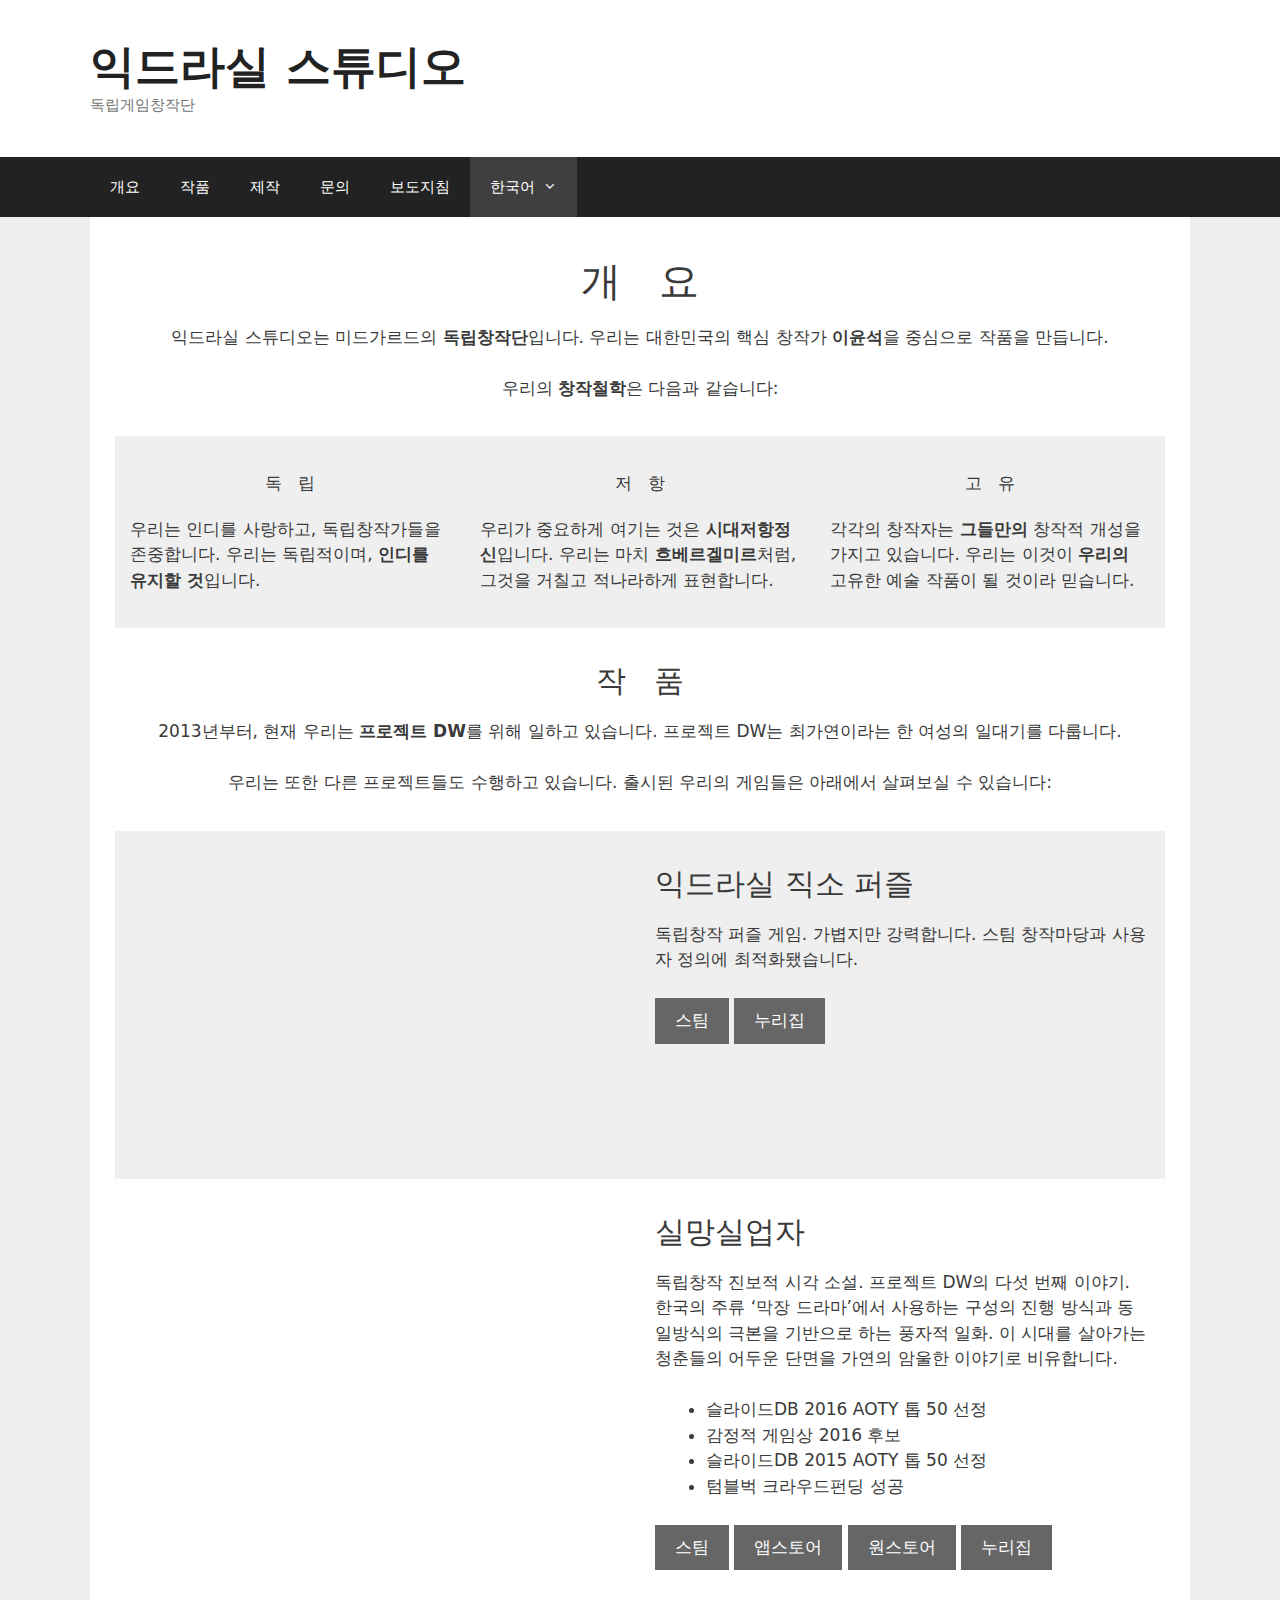
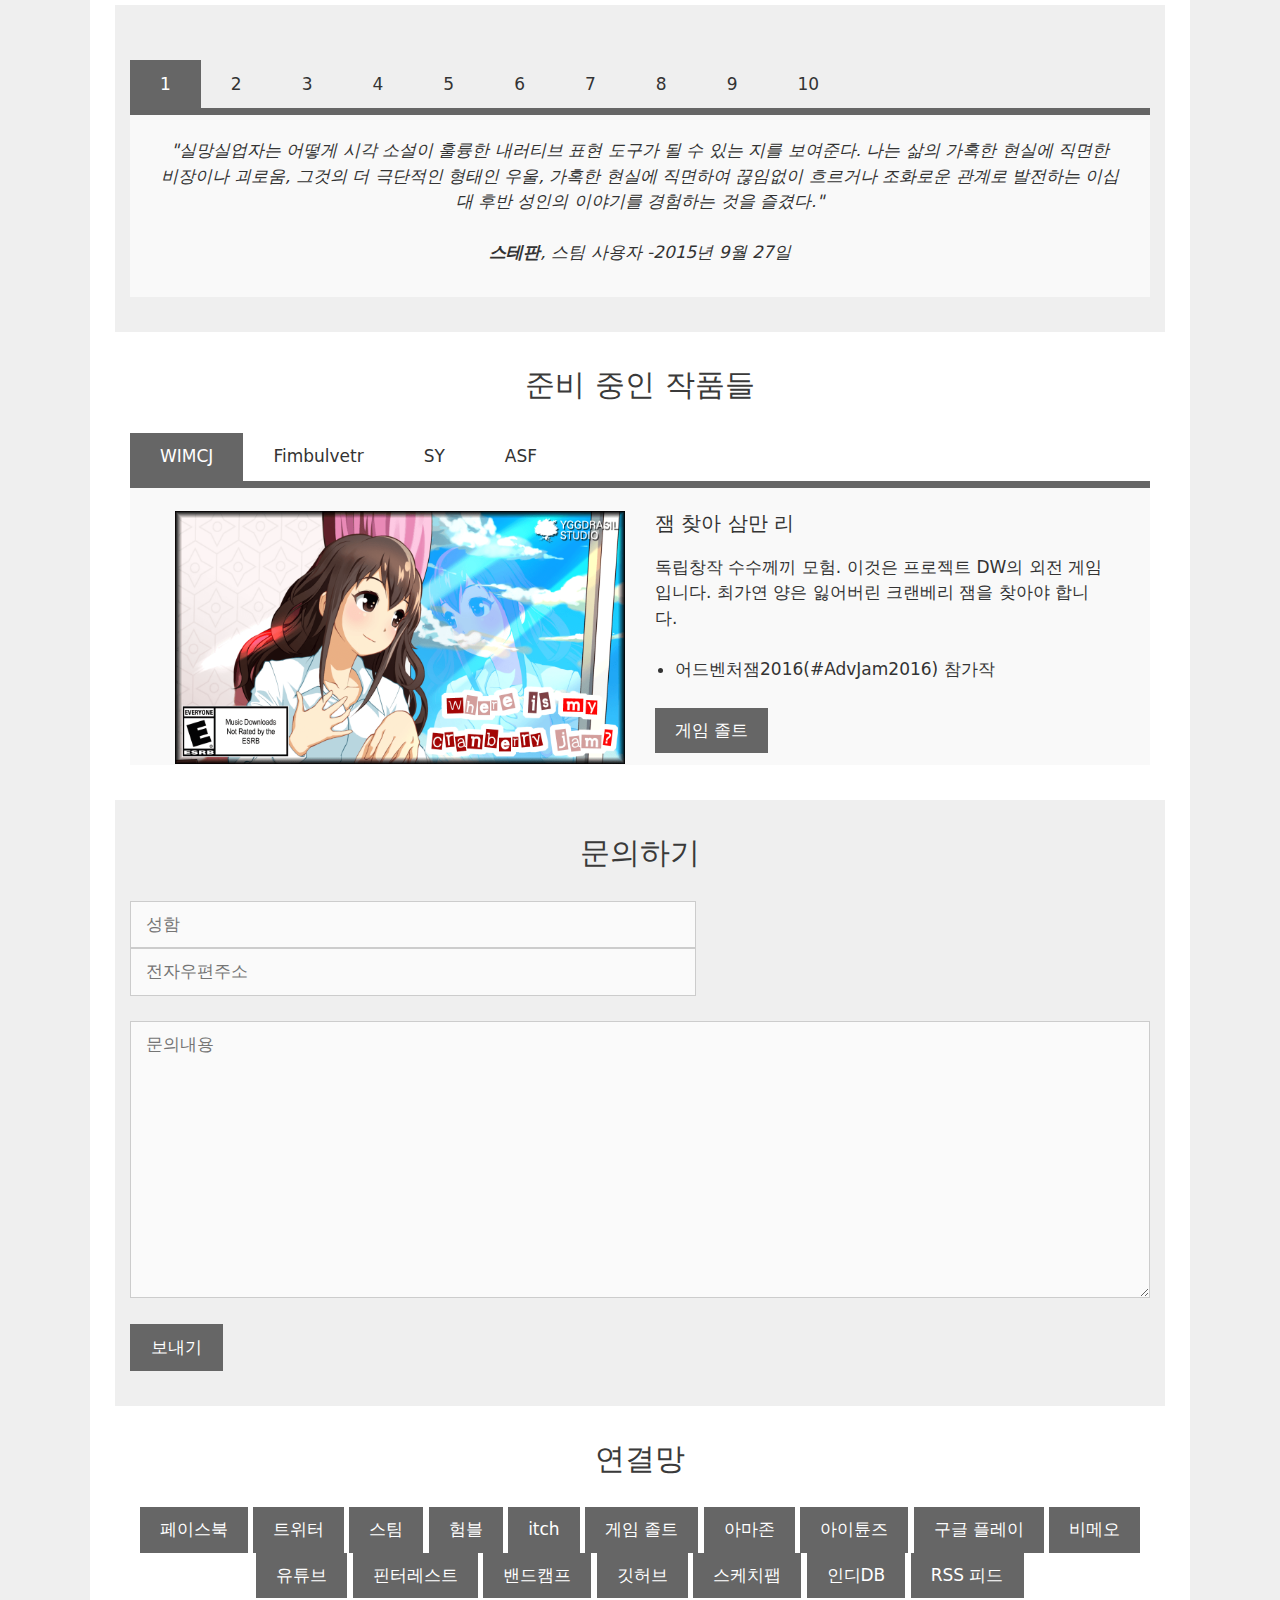
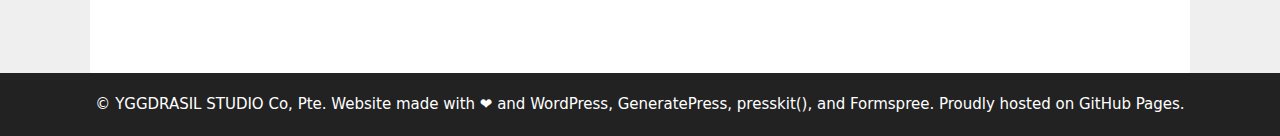
<file: ko/index.html>
<!DOCTYPE html>
<html lang="ko-KR" prefix="og: http://ogp.me/ns#">
<head>
	<meta charset="UTF-8">
	<meta http-equiv="X-UA-Compatible" content="IE=edge" />
	<link rel="profile" href="https://gmpg.org/xfn/11">
	<title>독립게임창작단 익드라실 스튜디오 - 익드라실 스튜디오 공식 누리집</title>

<!-- This site is optimized with the Yoast SEO plugin v11.1.1 - https://yoast.com/wordpress/plugins/seo/ -->
<meta name="description" content="익드라실 스튜디오는 미드가르드의 독립창작단입니다. 우리는 대한민국에 살고 있는 핵심 창작가인 이윤석을 중심으로 작품을 만듭니다. 우리의 창작철학은 다음과 같습니다: 독립 우리는 인디를 사랑하고, 독립창작가들을 존중합니다. 우리는 독립적이며, 인디를 유지할 것입니다."/>
<link rel="canonical" href="https://yggdrasil-studio.github.io/ko/" />
<meta property="og:locale" content="ko_KR" />
<meta property="og:locale:alternate" content="en_US" />
<meta property="og:type" content="website" />
<meta property="og:title" content="독립게임창작단 익드라실 스튜디오 - 익드라실 스튜디오 공식 누리집" />
<meta property="og:description" content="익드라실 스튜디오는 미드가르드의 독립창작단입니다. 우리는 대한민국에 살고 있는 핵심 창작가인 이윤석을 중심으로 작품을 만듭니다. 우리의 창작철학은 다음과 같습니다: 독립 우리는 인디를 사랑하고, 독립창작가들을 존중합니다. 우리는 독립적이며, 인디를 유지할 것입니다." />
<meta property="og:url" content="https://yggdrasil-studio.github.io/ko/" />
<meta property="og:site_name" content="익드라실 스튜디오" />
<meta property="article:publisher" content="https://www.facebook.com/YGGDRASILSTUDIO" />
<meta property="fb:admins" content="393968160766463" />
<meta name="twitter:card" content="summary" />
<meta name="twitter:description" content="익드라실 스튜디오는 미드가르드의 독립창작단입니다. 우리는 대한민국에 살고 있는 핵심 창작가인 이윤석을 중심으로 작품을 만듭니다. 우리의 창작철학은 다음과 같습니다: 독립 우리는 인디를 사랑하고, 독립창작가들을 존중합니다. 우리는 독립적이며, 인디를 유지할 것입니다." />
<meta name="twitter:title" content="독립게임창작단 익드라실 스튜디오 - 익드라실 스튜디오 공식 누리집" />
<meta name="twitter:site" content="@STUDIOYGGDRASIL" />
<meta name="twitter:domain" content="익드라실 스튜디오" />
<meta name="twitter:creator" content="@STUDIOYGGDRASIL" />
<meta name="naver-site-verification" content="5b81529bb80b6cf08f6d0aeb532e55766c35c1f7" />
<meta name="msvalidate.01" content="9D74C20986AA90FC420EED9DCC027B55" />
<meta name="google-site-verification" content="LCL5N4f_rHmixraltefHZ44HPIEJ-pJYwK4SmsoWrio" />
<meta name="p:domain_verify" content="28e5e4a91d16110f9cf7741fb2d053e5" />
<script type='application/ld+json' class='yoast-schema-graph yoast-schema-graph--main'>{
    "@context": "https://schema.org",
    "@graph": [
        {
            "@type": "Organization",
            "@id": "https://yggdrasil-studio.github.io/ko/#organization",
            "name": "",
            "url": "https://yggdrasil-studio.github.io/ko/",
            "sameAs": [
                "https://www.facebook.com/YGGDRASILSTUDIO",
                "https://www.youtube.com/channel/UCTEBlXy1eCmgo0CtpSaqkgQ",
                "https://www.pinterest.com/YGGDRASILSTUDIO/",
                "https://twitter.com/STUDIOYGGDRASIL"
            ]
        },
        {
            "@type": "WebSite",
            "@id": "https://yggdrasil-studio.github.io/ko/#website",
            "url": "https://yggdrasil-studio.github.io/ko/",
            "name": "\uc775\ub4dc\ub77c\uc2e4 \uc2a4\ud29c\ub514\uc624",
            "publisher": {
                "@id": "https://yggdrasil-studio.github.io/ko/#organization"
            },
            "potentialAction": {
                "@type": "SearchAction",
                "target": "https://yggdrasil-studio.github.io/ko/?s={search_term_string}",
                "query-input": "required name=search_term_string"
            }
        },
        {
            "@type": "WebPage",
            "@id": "https://yggdrasil-studio.github.io/ko/#webpage",
            "url": "https://yggdrasil-studio.github.io/ko/",
            "inLanguage": "ko-KR",
            "name": "\ub3c5\ub9bd\uac8c\uc784\ucc3d\uc791\ub2e8 \uc775\ub4dc\ub77c\uc2e4 \uc2a4\ud29c\ub514\uc624 - \uc775\ub4dc\ub77c\uc2e4 \uc2a4\ud29c\ub514\uc624 \uacf5\uc2dd \ub204\ub9ac\uc9d1",
            "isPartOf": {
                "@id": "https://yggdrasil-studio.github.io/ko/#website"
            },
            "about": {
                "@id": "https://yggdrasil-studio.github.io/ko/#organization"
            },
            "datePublished": "2019-05-12T04:24:36+00:00",
            "dateModified": "2019-05-12T22:35:33+00:00",
            "description": "\uc775\ub4dc\ub77c\uc2e4 \uc2a4\ud29c\ub514\uc624\ub294 \ubbf8\ub4dc\uac00\ub974\ub4dc\uc758 \ub3c5\ub9bd\ucc3d\uc791\ub2e8\uc785\ub2c8\ub2e4. \uc6b0\ub9ac\ub294 \ub300\ud55c\ubbfc\uad6d\uc5d0 \uc0b4\uace0 \uc788\ub294 \ud575\uc2ec \ucc3d\uc791\uac00\uc778 \uc774\uc724\uc11d\uc744 \uc911\uc2ec\uc73c\ub85c \uc791\ud488\uc744 \ub9cc\ub4ed\ub2c8\ub2e4. \uc6b0\ub9ac\uc758 \ucc3d\uc791\ucca0\ud559\uc740 \ub2e4\uc74c\uacfc \uac19\uc2b5\ub2c8\ub2e4: \ub3c5\ub9bd \uc6b0\ub9ac\ub294 \uc778\ub514\ub97c \uc0ac\ub791\ud558\uace0, \ub3c5\ub9bd\ucc3d\uc791\uac00\ub4e4\uc744 \uc874\uc911\ud569\ub2c8\ub2e4. \uc6b0\ub9ac\ub294 \ub3c5\ub9bd\uc801\uc774\uba70, \uc778\ub514\ub97c \uc720\uc9c0\ud560 \uac83\uc785\ub2c8\ub2e4."
        }
    ]
}</script>
<!-- / Yoast SEO plugin. -->

<link rel='dns-prefetch' href='//s.w.org' />
<link rel="alternate" type="application/rss+xml" title="익드라실 스튜디오 &raquo; 피드" href="https://yggdrasil-studio.github.io/ko/feed/" />
<link rel='stylesheet' id='wp-block-library-css'  href='https://yggdrasil-studio.github.io/wp-includes/css/dist/block-library/style.min.css?ver=5.1.1' type='text/css' media='all' />
<link rel='stylesheet' id='generate-style-grid-css'  href='https://yggdrasil-studio.github.io/wp-content/themes/generatepress/css/unsemantic-grid.min.css?ver=2.2.2' type='text/css' media='all' />
<link rel='stylesheet' id='generate-style-css'  href='https://yggdrasil-studio.github.io/wp-content/themes/generatepress/style.min.css?ver=2.2.2' type='text/css' media='all' />
<style id='generate-style-inline-css' type='text/css'>
body{background-color:#efefef;color:#3a3a3a;}a, a:visited{color:#1e73be;}a:hover, a:focus, a:active{color:#000000;}body .grid-container{max-width:1100px;}body, button, input, select, textarea{font-family:-apple-system, system-ui, BlinkMacSystemFont, "Segoe UI", Helvetica, Arial, sans-serif, "Apple Color Emoji", "Segoe UI Emoji", "Segoe UI Symbol";}.entry-content > [class*="wp-block-"]:not(:last-child){margin-bottom:1.5em;}.main-navigation .main-nav ul ul li a{font-size:14px;}@media (max-width:768px){.main-title{font-size:30px;}h1{font-size:30px;}h2{font-size:25px;}}.top-bar{background-color:#636363;color:#ffffff;}.top-bar a,.top-bar a:visited{color:#ffffff;}.top-bar a:hover{color:#303030;}.site-header{background-color:#ffffff;color:#3a3a3a;}.site-header a,.site-header a:visited{color:#3a3a3a;}.main-title a,.main-title a:hover,.main-title a:visited{color:#222222;}.site-description{color:#757575;}.main-navigation,.main-navigation ul ul{background-color:#222222;}.main-navigation .main-nav ul li a,.menu-toggle{color:#ffffff;}.main-navigation .main-nav ul li:hover > a,.main-navigation .main-nav ul li:focus > a, .main-navigation .main-nav ul li.sfHover > a{color:#ffffff;background-color:#3f3f3f;}button.menu-toggle:hover,button.menu-toggle:focus,.main-navigation .mobile-bar-items a,.main-navigation .mobile-bar-items a:hover,.main-navigation .mobile-bar-items a:focus{color:#ffffff;}.main-navigation .main-nav ul li[class*="current-menu-"] > a{color:#ffffff;background-color:#3f3f3f;}.main-navigation .main-nav ul li[class*="current-menu-"] > a:hover,.main-navigation .main-nav ul li[class*="current-menu-"].sfHover > a{color:#ffffff;background-color:#3f3f3f;}.navigation-search input[type="search"],.navigation-search input[type="search"]:active{color:#3f3f3f;background-color:#3f3f3f;}.navigation-search input[type="search"]:focus{color:#ffffff;background-color:#3f3f3f;}.main-navigation ul ul{background-color:#3f3f3f;}.main-navigation .main-nav ul ul li a{color:#ffffff;}.main-navigation .main-nav ul ul li:hover > a,.main-navigation .main-nav ul ul li:focus > a,.main-navigation .main-nav ul ul li.sfHover > a{color:#ffffff;background-color:#4f4f4f;}.main-navigation .main-nav ul ul li[class*="current-menu-"] > a{color:#ffffff;background-color:#4f4f4f;}.main-navigation .main-nav ul ul li[class*="current-menu-"] > a:hover,.main-navigation .main-nav ul ul li[class*="current-menu-"].sfHover > a{color:#ffffff;background-color:#4f4f4f;}.separate-containers .inside-article, .separate-containers .comments-area, .separate-containers .page-header, .one-container .container, .separate-containers .paging-navigation, .inside-page-header{background-color:#ffffff;}.entry-meta{color:#595959;}.entry-meta a,.entry-meta a:visited{color:#595959;}.entry-meta a:hover{color:#1e73be;}.sidebar .widget{background-color:#ffffff;}.sidebar .widget .widget-title{color:#000000;}.footer-widgets{background-color:#ffffff;}.footer-widgets .widget-title{color:#000000;}.site-info{color:#ffffff;background-color:#222222;}.site-info a,.site-info a:visited{color:#ffffff;}.site-info a:hover{color:#606060;}.footer-bar .widget_nav_menu .current-menu-item a{color:#606060;}input[type="text"],input[type="email"],input[type="url"],input[type="password"],input[type="search"],input[type="tel"],input[type="number"],textarea,select{color:#666666;background-color:#fafafa;border-color:#cccccc;}input[type="text"]:focus,input[type="email"]:focus,input[type="url"]:focus,input[type="password"]:focus,input[type="search"]:focus,input[type="tel"]:focus,input[type="number"]:focus,textarea:focus,select:focus{color:#666666;background-color:#ffffff;border-color:#bfbfbf;}button,html input[type="button"],input[type="reset"],input[type="submit"],a.button,a.button:visited,a.wp-block-button__link:not(.has-background){color:#ffffff;background-color:#666666;}button:hover,html input[type="button"]:hover,input[type="reset"]:hover,input[type="submit"]:hover,a.button:hover,button:focus,html input[type="button"]:focus,input[type="reset"]:focus,input[type="submit"]:focus,a.button:focus,a.wp-block-button__link:not(.has-background):active,a.wp-block-button__link:not(.has-background):focus,a.wp-block-button__link:not(.has-background):hover{color:#ffffff;background-color:#3f3f3f;}.generate-back-to-top,.generate-back-to-top:visited{background-color:rgba( 0,0,0,0.4 );color:#ffffff;}.generate-back-to-top:hover,.generate-back-to-top:focus{background-color:rgba( 0,0,0,0.6 );color:#ffffff;}.entry-content .alignwide, body:not(.no-sidebar) .entry-content .alignfull{margin-left:-40px;width:calc(100% + 80px);max-width:calc(100% + 80px);}@media (max-width:768px){.separate-containers .inside-article, .separate-containers .comments-area, .separate-containers .page-header, .separate-containers .paging-navigation, .one-container .site-content, .inside-page-header{padding:30px;}.entry-content .alignwide, body:not(.no-sidebar) .entry-content .alignfull{margin-left:-30px;width:calc(100% + 60px);max-width:calc(100% + 60px);}}.rtl .menu-item-has-children .dropdown-menu-toggle{padding-left:20px;}.rtl .main-navigation .main-nav ul li.menu-item-has-children > a{padding-right:20px;}.one-container .sidebar .widget{padding:0px;}/* End cached CSS */.page .entry-content{margin-top:0px;}.entry-content > .alignwide:first-child, .entry-content > .alignfull:first-child{margin-top:-40px;}
</style>
<link rel='stylesheet' id='generate-mobile-style-css'  href='https://yggdrasil-studio.github.io/wp-content/themes/generatepress/css/mobile.min.css?ver=2.2.2' type='text/css' media='all' />
<link rel='stylesheet' id='js_composer_front-css'  href='https://yggdrasil-studio.github.io/wp-content/plugins/js_composer/assets/css/js_composer.min.css?ver=5.7' type='text/css' media='all' />
<link rel='stylesheet' id='rtbs-css'  href='https://yggdrasil-studio.github.io/wp-content/plugins/responsive-tabs/inc/css/rtbs_style.min.css?ver=5.1.1' type='text/css' media='all' />
<script type='text/javascript' src='https://yggdrasil-studio.github.io/wp-includes/js/jquery/jquery.js?ver=1.12.4'></script>
<script type='text/javascript' src='https://yggdrasil-studio.github.io/wp-includes/js/jquery/jquery-migrate.min.js?ver=1.4.1'></script>
<script type='text/javascript' src='https://yggdrasil-studio.github.io/wp-content/plugins/responsive-tabs/inc/js/rtbs.min.js?ver=5.1.1'></script>
<link rel='https://api.w.org/' href='https://yggdrasil-studio.github.io/wp-json/' />
<link rel="EditURI" type="application/rsd+xml" title="RSD" href="https://yggdrasil-studio.github.io/xmlrpc.php?rsd" />
<link rel="wlwmanifest" type="application/wlwmanifest+xml" href="https://yggdrasil-studio.github.io/wp-includes/wlwmanifest.xml" /> 
<meta name="generator" content="WordPress 5.1.1" />
<link rel='shortlink' href='https://yggdrasil-studio.github.io/' />
<link rel="alternate" type="application/json+oembed" href="https://yggdrasil-studio.github.io/wp-json/oembed/1.0/embed?url=https%3A%2F%2Fyggdrasil-studio.github.io%2Fko%2Fhome_ko%2F" />
<link rel="alternate" type="text/xml+oembed" href="https://yggdrasil-studio.github.io/wp-json/oembed/1.0/embed?url=https%3A%2F%2Fyggdrasil-studio.github.io%2Fko%2Fhome_ko%2F&#038;format=xml" />
<link rel="alternate" href="https://yggdrasil-studio.github.io/" hreflang="en" />
<link rel="alternate" href="https://yggdrasil-studio.github.io/ko/" hreflang="ko" />
<meta name="viewport" content="width=device-width, initial-scale=1">		<style type="text/css">.recentcomments a{display:inline !important;padding:0 !important;margin:0 !important;}</style>
		<meta name="generator" content="Powered by WPBakery Page Builder - drag and drop page builder for WordPress."/>
<!--[if lte IE 9]><link rel="stylesheet" type="text/css" href="https://yggdrasil-studio.github.io/wp-content/plugins/js_composer/assets/css/vc_lte_ie9.min.css" media="screen"><![endif]--><link rel="icon" href="https://yggdrasil-studio.github.io/wp-content/uploads/sites/2/2019/04/cropped-yggdrasil-2-32x32.png" sizes="32x32" />
<link rel="icon" href="https://yggdrasil-studio.github.io/wp-content/uploads/sites/2/2019/04/cropped-yggdrasil-2-192x192.png" sizes="192x192" />
<link rel="apple-touch-icon-precomposed" href="https://yggdrasil-studio.github.io/wp-content/uploads/sites/2/2019/04/cropped-yggdrasil-2-180x180.png" />
<meta name="msapplication-TileImage" content="https://yggdrasil-studio.github.io/wp-content/uploads/sites/2/2019/04/cropped-yggdrasil-2-270x270.png" />
<style type="text/css" data-type="vc_shortcodes-custom-css">.vc_custom_1557561706206{background-color: #efefef !important;}.vc_custom_1557647316474{background-color: #efefef !important;}.vc_custom_1557690520937{background-color: #efefef !important;}.vc_custom_1557651013561{background-color: #efefef !important;}.vc_custom_1557635442628{padding-bottom: 10px !important;}.vc_custom_1557651007771{padding-bottom: 10px !important;}.vc_custom_1557680870144{padding-bottom: 10px !important;}</style><noscript><style type="text/css"> .wpb_animate_when_almost_visible { opacity: 1; }</style></noscript></head>

<body class="home page-template-default page page-id-139 wp-embed-responsive no-sidebar nav-below-header fluid-header one-container active-footer-widgets-0 nav-aligned-left header-aligned-left dropdown-hover wpb-js-composer js-comp-ver-5.7 vc_responsive" itemtype="https://schema.org/WebPage" itemscope>
	<a class="screen-reader-text skip-link" href="#content" title="Skip to content">Skip to content</a>		<header id="masthead" class="site-header" itemtype="https://schema.org/WPHeader" itemscope>
			<div class="inside-header grid-container grid-parent">
				<div class="site-branding">
					<p class="main-title" itemprop="headline">
				<a href="https://yggdrasil-studio.github.io/ko/" rel="home">
					익드라실 스튜디오
				</a>
			</p>
					<p class="site-description" itemprop="description">
				독립게임창작단
			</p>
				</div>			</div><!-- .inside-header -->
		</header><!-- #masthead -->
				<nav id="site-navigation" class="main-navigation" itemtype="https://schema.org/SiteNavigationElement" itemscope>
			<div class="inside-navigation grid-container grid-parent">
								<button class="menu-toggle" aria-controls="primary-menu" aria-expanded="false">
										<span class="mobile-menu">Menu</span>
				</button>
				<div id="primary-menu" class="main-nav"><ul id="menu-menu-ko" class="menu sf-menu"><li id="menu-item-160" class="menu-item menu-item-type-custom menu-item-object-custom menu-item-160"><a title="개요" href="#overview">개요</a></li>
<li id="menu-item-161" class="menu-item menu-item-type-custom menu-item-object-custom menu-item-161"><a title="작품" href="#games">작품</a></li>
<li id="menu-item-162" class="menu-item menu-item-type-custom menu-item-object-custom menu-item-162"><a title="제작" href="#wip">제작</a></li>
<li id="menu-item-163" class="menu-item menu-item-type-custom menu-item-object-custom menu-item-163"><a title="문의" href="#contact">문의</a></li>
<li id="menu-item-164" class="menu-item menu-item-type-custom menu-item-object-custom menu-item-164"><a title="보도" target="_blank" href="https://yggdrasil-studio.github.io/presskit/index.html">보도지침</a></li>
<li id="menu-item-159" class="pll-parent-menu-item menu-item menu-item-type-custom menu-item-object-custom current-menu-parent menu-item-has-children menu-item-159"><a href="#pll_switcher">한국어<span role="presentation" class="dropdown-menu-toggle"></span></a>
<ul class="sub-menu">
	<li class="lang-item lang-item-2 lang-item-en lang-item-first menu-item menu-item-type-custom menu-item-object-custom menu-item-159-en"><a href="https://yggdrasil-studio.github.io/" hreflang="en-US" lang="en-US">ENGLISH</a></li>
	<li class="lang-item lang-item-5 lang-item-ko current-lang menu-item menu-item-type-custom menu-item-object-custom current_page_item menu-item-home menu-item-159-ko"><a href="https://yggdrasil-studio.github.io/ko/" hreflang="ko-KR" lang="ko-KR">한국어</a></li>
</ul>
</li>
</ul></div>			</div><!-- .inside-navigation -->
		</nav><!-- #site-navigation -->
		
	<div id="page" class="hfeed site grid-container container grid-parent">
		<div id="content" class="site-content">
			
	<div id="primary" class="content-area grid-parent mobile-grid-100 grid-100 tablet-grid-100">
		<main id="main" class="site-main">
			
<article id="post-139" class="post-139 page type-page status-publish" itemtype="https://schema.org/CreativeWork" itemscope>
	<div class="inside-article">
		
		<div class="entry-content" itemprop="text">
			<div id="overview" class="vc_row wpb_row vc_row-fluid"><div class="wpb_column vc_column_container vc_col-sm-12"><div class="vc_column-inner"><div class="wpb_wrapper">
	<div class="wpb_text_column wpb_content_element" >
		<div class="wpb_wrapper">
			<h1 style="text-align: center;">개   요</h1>
<p style="text-align: center;">익드라실 스튜디오는 미드가르드의 <strong>독립창작단</strong>입니다. 우리는 대한민국의 핵심 창작가 <strong>이윤석</strong>을 중심으로 작품을 만듭니다.</p>
<p style="text-align: center;">우리의 <strong>창작철학</strong>은 다음과 같습니다:</p>

		</div>
	</div>
</div></div></div></div><div class="vc_row wpb_row vc_row-fluid vc_custom_1557561706206 vc_row-has-fill"><div class="wpb_column vc_column_container vc_col-sm-4"><div class="vc_column-inner"><div class="wpb_wrapper">
	<div class="wpb_text_column wpb_content_element" >
		<div class="wpb_wrapper">
			<h4 style="text-align: center;">독   립</h4>
<p>우리는 인디를 사랑하고, 독립창작가들을 존중합니다. 우리는 독립적이며, <strong>인디를 유지할 것</strong>입니다.</p>

		</div>
	</div>
</div></div></div><div class="wpb_column vc_column_container vc_col-sm-4"><div class="vc_column-inner"><div class="wpb_wrapper">
	<div class="wpb_text_column wpb_content_element" >
		<div class="wpb_wrapper">
			<h4 style="text-align: center;">저   항</h4>
<p>우리가 중요하게 여기는 것은 <strong>시대저항정신</strong>입니다. 우리는 마치 <strong>흐베르겔미르</strong>처럼, 그것을 거칠고 적나라하게 표현합니다.</p>

		</div>
	</div>
</div></div></div><div class="wpb_column vc_column_container vc_col-sm-4"><div class="vc_column-inner"><div class="wpb_wrapper">
	<div class="wpb_text_column wpb_content_element" >
		<div class="wpb_wrapper">
			<h4 style="text-align: center;">고   유</h4>
<p>각각의 창작자는 <strong>그들만의</strong> 창작적 개성을 가지고 있습니다. 우리는 이것이 <strong>우리의</strong> 고유한 예술 작품이 될 것이라 믿습니다.</p>

		</div>
	</div>
</div></div></div></div><div id="games" class="vc_row wpb_row vc_row-fluid"><div class="wpb_column vc_column_container vc_col-sm-12"><div class="vc_column-inner"><div class="wpb_wrapper">
	<div class="wpb_text_column wpb_content_element" >
		<div class="wpb_wrapper">
			<h2 style="text-align: center;">작   품</h2>
<p style="text-align: center;">2013년부터, 현재 우리는 <strong>프로젝트 DW</strong>를 위해 일하고 있습니다. 프로젝트 DW는 최가연이라는 한 여성의 일대기를 다룹니다.</p>
<p style="text-align: center;">우리는 또한 다른 프로젝트들도 수행하고 있습니다. 출시된 우리의 게임들은 아래에서 살펴보실 수 있습니다:</p>

		</div>
	</div>
</div></div></div></div><div id="yjp" class="vc_row wpb_row vc_row-fluid vc_custom_1557647316474 vc_row-has-fill"><div class="wpb_column vc_column_container vc_col-sm-6"><div class="vc_column-inner"><div class="wpb_wrapper">
	<div class="wpb_video_widget wpb_content_element vc_clearfix   vc_video-aspect-ratio-169 vc_video-el-width-100 vc_video-align-left" >
		<div class="wpb_wrapper">
			
			<div class="wpb_video_wrapper"><iframe src="https://player.vimeo.com/video/329016586?dnt=1&app_id=122963" width="1100" height="619" frameborder="0" title="YGGDRASIL JIGSAW PUZZLE Launch Trailer" allow="autoplay; fullscreen" allowfullscreen></iframe></div>
		</div>
	</div>
</div></div></div><div class="wpb_column vc_column_container vc_col-sm-6"><div class="vc_column-inner"><div class="wpb_wrapper">
	<div class="wpb_text_column wpb_content_element" >
		<div class="wpb_wrapper">
			<h2>익드라실 직소 퍼즐</h2>
<p>독립창작 퍼즐 게임. 가볍지만 강력합니다. 스팀 창작마당과 사용자 정의에 최적화됐습니다.</p>
<p><a class="button" href="https://store.steampowered.com/app/1045400/YGGDRASIL_JIGSAW_PUZZLE/" target="_blank" rel="noopener noreferrer">스팀</a> <a class="button" href="https://yggdrasil-studio.github.io/YGGDRASIL-JIGSAW-PUZZLE/" target="_blank" rel="noopener noreferrer">누리집</a></p>

		</div>
	</div>
</div></div></div></div><div id="kndw" class="vc_row wpb_row vc_row-fluid"><div class="wpb_column vc_column_container vc_col-sm-6"><div class="vc_column-inner"><div class="wpb_wrapper">
	<div class="wpb_video_widget wpb_content_element vc_clearfix   vc_video-aspect-ratio-169 vc_video-el-width-100 vc_video-align-left" >
		<div class="wpb_wrapper">
			
			<div class="wpb_video_wrapper"><iframe src="https://player.vimeo.com/video/247191774?dnt=1&app_id=122963" width="1100" height="619" frameborder="0" title="Discouraged Workers -Wail Trailer Final" allow="autoplay; fullscreen" allowfullscreen></iframe></div>
		</div>
	</div>
</div></div></div><div class="wpb_column vc_column_container vc_col-sm-6"><div class="vc_column-inner"><div class="wpb_wrapper">
	<div class="wpb_text_column wpb_content_element" >
		<div class="wpb_wrapper">
			<h2>실망실업자</h2>
<p>독립창작 진보적 시각 소설. 프로젝트 DW의 다섯 번째 이야기. 한국의 주류 ‘막장 드라마’에서 사용하는 구성의 진행 방식과 동일방식의 극본을 기반으로 하는 풍자적 일화. 이 시대를 살아가는 청춘들의 어두운 단면을 가연의 암울한 이야기로 비유합니다.</p>
<ul>
<li>슬라이드DB 2016 AOTY 톱 50 선정</li>
<li>감정적 게임상 2016 후보</li>
<li>슬라이드DB 2015 AOTY 톱 50 선정</li>
<li>텀블벅 크라우드펀딩 성공</li>
</ul>
<p><a class="button" href="https://store.steampowered.com/app/371120/Discouraged_Workers/" target="_blank" rel="noopener noreferrer">스팀</a> <a class="button" href="https://itunes.apple.com/kr/app/discouraged-workers/id1063270902" target="_blank" rel="noopener noreferrer">앱스토어</a> <a class="button" href="https://www.onestore.co.kr/userpoc/game/view?pid=0000699360" target="_blank" rel="noopener noreferrer">원스토어</a> <a class="button" href="https://yggdrasil-studio.github.io/Discouraged-Workers/" target="_blank" rel="noopener noreferrer">누리집</a></p>

		</div>
	</div>
</div></div></div></div><div class="vc_row wpb_row vc_row-fluid vc_custom_1557690520937 vc_row-has-fill"><div class="wpb_column vc_column_container vc_col-sm-12"><div class="vc_column-inner"><div class="wpb_wrapper">
	<div class="wpb_text_column wpb_content_element" >
		<div class="wpb_wrapper">
			<div class="rtbs  rtbs_kndwtestiko"><div class="rtbs_slug" style="display:none">kndwtestiko</div><div class="rtbs_inactive_tab_background" style="display:none">transparent</div><div class="rtbs_breakpoint" style="display:none">600</div><div class="rtbs_color" style="display:none">#666666</div>
        <div class="rtbs_menu">
            <ul>
                <li class="mobile_toggle">&zwnj;</li><li class="current"><a style="background:#666666" class="active kndwtestiko-tab-link-0" href="#" data-tab="#kndwtestiko-tab-0">1</a></li><li><a href="#" data-tab="#kndwtestiko-tab-1" class="kndwtestiko-tab-link-1">2</a></li><li><a href="#" data-tab="#kndwtestiko-tab-2" class="kndwtestiko-tab-link-2">3</a></li><li><a href="#" data-tab="#kndwtestiko-tab-3" class="kndwtestiko-tab-link-3">4</a></li><li><a href="#" data-tab="#kndwtestiko-tab-4" class="kndwtestiko-tab-link-4">5</a></li><li><a href="#" data-tab="#kndwtestiko-tab-5" class="kndwtestiko-tab-link-5">6</a></li><li><a href="#" data-tab="#kndwtestiko-tab-6" class="kndwtestiko-tab-link-6">7</a></li><li><a href="#" data-tab="#kndwtestiko-tab-7" class="kndwtestiko-tab-link-7">8</a></li><li><a href="#" data-tab="#kndwtestiko-tab-8" class="kndwtestiko-tab-link-8">9</a></li><li><a href="#" data-tab="#kndwtestiko-tab-9" class="kndwtestiko-tab-link-9">10</a></li>
            </ul>
        </div><div style="border-top:7px solid #666666;" id="kndwtestiko-tab-0" class="rtbs_content active"><p style="text-align: center;"><em>"실망실업자는 어떻게 시각 소설이 훌륭한 내러티브 표현 도구가 될 수 있는 지를 보여준다. 나는 삶의 가혹한 현실에 직면한 비장이나 괴로움, 그것의 더 극단적인 형태인 우울, 가혹한 현실에 직면하여 끊임없이 흐르거나 조화로운 관계로 발전하는 이십대 후반 성인의 이야기를 경험하는 것을 즐겼다."</em></p>
<p style="text-align: center;"><em><strong>스테판</strong>, 스팀 사용자 -2015년 9월 27일</em></p>
<div style="margin-top:30px; clear:both;"></div></div><div style="border-top:7px solid #666666;" id="kndwtestiko-tab-1" class="rtbs_content"><p style="text-align: center;"><em>"당신이 항상 그들을 보지 못하더라도 이러한 사람들은 사회 어디에나 존재한다. 우울증은 조용한 살인자다. 그것은 믿을 수 없을 만큼 심각하고 광범위한 조건이다. 누군가는 그것으로 피해자가 될 수 있다. 그것은 당신이 오늘 아침 큰 소리로 부른 사랑하는 누군가가 될 수 있고, 길에서 만난 좋은 여성일 수도, 오래된 이웃일 수도, 심지어 당신 또는 내가 될 수 있다. 그들 모두는 보람차고 더 나은 자신의 삶을 살 가치가 있다. 그들은 행복할 가치가 있다. 실망실업자는 이러한 사람들이 존재하고 그들로 사는 것이 어떤 것인지 엿볼 수 있다. 그리고 그것이 이 게임에 대한 가장 아름다운 무엇이다."</em></p>
<p style="text-align: center;"><em><strong>애니켓 마줌다</strong>, Haogamers 작가 -2016년 7월 26일</em></p>
<div style="margin-top:30px; clear:both;"></div></div><div style="border-top:7px solid #666666;" id="kndwtestiko-tab-2" class="rtbs_content"><p style="text-align: center;"><em>"흔하지 않는 것 같지만 흔한 이야기. 드라마 속 이야기 같지만 누구에게나 있을 수 있는 이야기."</em></p>
<p style="text-align: center;"><em><strong>소리연</strong>, 웹 소설가 -2014년 9월 16일</em></p>
<div style="margin-top:30px; clear:both;"></div></div><div style="border-top:7px solid #666666;" id="kndwtestiko-tab-3" class="rtbs_content"><p style="text-align: center;"><em>"이 게임은 좌절감을 주는 기획에도 불구하고 실업 또는 불완전 고용상태인 밀레니얼 세대 게이머들의 아픈 곳에 정확하게 명중할 것이다. 게임은 한국 드라마의 풍자를 취하지만, 구성은-부채와 쓸모없는 학위로 부진한 경제를 무력하게 탐색- 미국인도 뚜렷하게 느낀다."</em></p>
<p style="text-align: center;"><em><strong>에밀리 고데트</strong>, Inverse 작가/편집자 -2016년 1월 29일</em></p>
<div style="margin-top:30px; clear:both;"></div></div><div style="border-top:7px solid #666666;" id="kndwtestiko-tab-4" class="rtbs_content"><p style="text-align: center;"><em>"이 게임은 그 자체가 예술 작품이다. 이 게임이 길고 많은 선택지를 가졌으면 하는 생각(그것이 이 게임의 유일한 단점이다.)이 나를 슬프게 만들었다. 나는 개발자와 그의 팀이 미래에 게임을 조금 더 확장하길 희망하고 그것이 더 합리적인 가격(내가 3시간 정도에 게임을 끝내고 이야기를 완벽하게 이해했음을 밝힌다.)이라 생각했다."</em></p>
<p style="text-align: center;"><em><strong>로드리고</strong>, 스팀 사용자 -2016년 2월 12일</em></p>
<div style="margin-top:30px; clear:both;"></div></div><div style="border-top:7px solid #666666;" id="kndwtestiko-tab-5" class="rtbs_content"><p style="text-align: center;"><em>"당신이 일반적으로 시각 소설에서 기대하는 것과 꽤 멀리 떨어진 매우 어두운 분위기와 리얼리즘, 그리고 그것은 그것만의 시도할 가치가 있다."</em></p>
<p style="text-align: center;"><em><strong>브리트니 빈센트</strong>, SyfyGames.com 편집자 -2015년 12월 12일</em></p>
<div style="margin-top:30px; clear:both;"></div></div><div style="border-top:7px solid #666666;" id="kndwtestiko-tab-6" class="rtbs_content"><p style="text-align: center;"><em>"그리고 이렇게 ... "실망실업자"는 아주 좋은 이야기, 강하게 혼란스럽지 않고 꽤 괜찮은(많은 눈물이 있을지라도... 여기서 GG) 이야기다. 목이 메일 때 조건에 맞는 것을 선택(어떤 원칙에서 몇가지 방법에 많은 분기가 있는데, 어쨌든-결말은 하나로 좁혀진다- 좋았다. 인생에서 남자를 잃고 그녀는 쉽게 해결책을 찾기 위해 부서진다.)하지 않으면, 이는 결말에 영향을 미친다."</em></p>
<p style="text-align: center;"><em><strong>유리 노 레이자</strong>, 스팀 사용자 -2015년 8월 24일</em></p>
<div style="margin-top:30px; clear:both;"></div></div><div style="border-top:7px solid #666666;" id="kndwtestiko-tab-7" class="rtbs_content"><p style="text-align: center;"><em>"키네틱 노블은 이제 업적을 가지고 있다. 우리는 사회운동가에게 도달했다."</em></p>
<p style="text-align: center;"><em><strong>매트 첼런</strong>, MMOs.com 작가 -2015년 5월 21일</em></p>
<div style="margin-top:30px; clear:both;"></div></div><div style="border-top:7px solid #666666;" id="kndwtestiko-tab-8" class="rtbs_content"><p style="text-align: center;"><em>"이 짐승의 세상에 작은 시! 힘내세요!"</em></p>
<p style="text-align: center;"><em><strong>We Are Bots</strong>, 비디오 게임 개발 스튜디오 -2015년 10월 14일</em></p>
<div style="margin-top:30px; clear:both;"></div></div><div style="border-top:7px solid #666666;" id="kndwtestiko-tab-9" class="rtbs_content"><p style="text-align: center;"><em>"아, 제작자는 한국인이구나. 조금 안심했다. 이것이 북미나 유럽에서 만들어진 것이라면 충격이 컸을 것이다. 콘셉트와 감각이 너무 일본적이고 날카로웠기 때문에, 일본인의 작품이라고만 생각했다."</em></p>
<p style="text-align: center;"><em><strong>桜下六妖城</strong>, 트위터 사용자 -2015년 11월 2일</em></p>
<div style="margin-top:30px; clear:both;"></div></div>
    </div>
    

		</div>
	</div>
</div></div></div></div><div id="wip" class="vc_row wpb_row vc_row-fluid"><div class="wpb_column vc_column_container vc_col-sm-12"><div class="vc_column-inner"><div class="wpb_wrapper"><h2 style="text-align: center" class="vc_custom_heading vc_custom_1557635442628" id="wip">준비 중인 작품들</h2>
	<div class="wpb_text_column wpb_content_element" >
		<div class="wpb_wrapper">
			<div class="rtbs  rtbs_wipko"><div class="rtbs_slug" style="display:none">wipko</div><div class="rtbs_inactive_tab_background" style="display:none">transparent</div><div class="rtbs_breakpoint" style="display:none">600</div><div class="rtbs_color" style="display:none">#666666</div>
        <div class="rtbs_menu">
            <ul>
                <li class="mobile_toggle">&zwnj;</li><li class="current"><a style="background:#666666" class="active wipko-tab-link-0" href="#" data-tab="#wipko-tab-0">WIMCJ</a></li><li><a href="#" data-tab="#wipko-tab-1" class="wipko-tab-link-1">Fimbulvetr</a></li><li><a href="#" data-tab="#wipko-tab-2" class="wipko-tab-link-2">SY</a></li><li><a href="#" data-tab="#wipko-tab-3" class="wipko-tab-link-3">ASF</a></li>
            </ul>
        </div><div style="border-top:7px solid #666666;" id="wipko-tab-0" class="rtbs_content active"><div class="wpb_column vc_column_container vc_col-sm-6"><div class="vc_column-inner"><div class="wpb_wrapper">
	<div  class="wpb_single_image wpb_content_element vc_align_left">
		
		<figure class="wpb_wrapper vc_figure">
			<div class="vc_single_image-wrapper   vc_box_border_grey"><img width="1280" height="720" src="https://yggdrasil-studio.github.io/wp-content/uploads/sites/2/2019/05/wimcj_title.png" class="vc_single_image-img attachment-full" alt="WIMCJ" srcset="https://yggdrasil-studio.github.io/wp-content/uploads/sites/2/2019/05/wimcj_title.png 1280w, https://yggdrasil-studio.github.io/wp-content/uploads/sites/2/2019/05/wimcj_title-300x169.png 300w, https://yggdrasil-studio.github.io/wp-content/uploads/sites/2/2019/05/wimcj_title-768x432.png 768w, https://yggdrasil-studio.github.io/wp-content/uploads/sites/2/2019/05/wimcj_title-1024x576.png 1024w" sizes="(max-width: 1280px) 100vw, 1280px" /></div>
		</figure>
	</div>
</div></div></div><div class="wpb_column vc_column_container vc_col-sm-6"><div class="vc_column-inner"><div class="wpb_wrapper">
	<div class="wpb_text_column wpb_content_element" >
		<div class="wpb_wrapper">
			<h3>잼 찾아 삼만 리</h3>
<p>독립창작 수수께끼 모험. 이것은 프로젝트 DW의 외전 게임입니다. 최가연 양은 잃어버린 크랜베리 잼을 찾아야 합니다.</p>
<ul>
<li>어드벤처잼2016(#AdvJam2016) 참가작</li>
</ul>
<p><a class="button" href="http://gamejolt.com/games/where-is-my-cranberry-jam/146254" target="_blank" rel="noopener noreferrer">게임 졸트</a></p>

		</div>
	</div>
</div></div></div>
<div style="margin-top:30px; clear:both;"></div></div><div style="border-top:7px solid #666666;" id="wipko-tab-1" class="rtbs_content"><div class="wpb_column vc_column_container vc_col-sm-6"><div class="vc_column-inner"><div class="wpb_wrapper">
	<div  class="wpb_single_image wpb_content_element vc_align_left">
		
		<figure class="wpb_wrapper vc_figure">
			<div class="vc_single_image-wrapper   vc_box_border_grey"><img width="1280" height="720" src="https://yggdrasil-studio.github.io/wp-content/uploads/sites/2/2019/05/fimbulvetr_ss_01.png" class="vc_single_image-img attachment-full" alt="Fimbulvetr" srcset="https://yggdrasil-studio.github.io/wp-content/uploads/sites/2/2019/05/fimbulvetr_ss_01.png 1280w, https://yggdrasil-studio.github.io/wp-content/uploads/sites/2/2019/05/fimbulvetr_ss_01-300x169.png 300w, https://yggdrasil-studio.github.io/wp-content/uploads/sites/2/2019/05/fimbulvetr_ss_01-768x432.png 768w, https://yggdrasil-studio.github.io/wp-content/uploads/sites/2/2019/05/fimbulvetr_ss_01-1024x576.png 1024w" sizes="(max-width: 1280px) 100vw, 1280px" /></div>
		</figure>
	</div>
</div></div></div><div class="wpb_column vc_column_container vc_col-sm-6"><div class="vc_column-inner"><div class="wpb_wrapper">
	<div class="wpb_text_column wpb_content_element" >
		<div class="wpb_wrapper">
			<h3>핌불베트르</h3>
<p>독립창작 시각 소설. 프로젝트 DW의 네 번째. 북유럽 신화 라그나뢰크의 징조 중 하나인 세 번의 혹한. 세상의 끝자락을 향한 최가연을 둘러싼 세 가지 이야기.</p>

		</div>
	</div>
</div></div></div>
<div style="margin-top:30px; clear:both;"></div></div><div style="border-top:7px solid #666666;" id="wipko-tab-2" class="rtbs_content"><div class="wpb_column vc_column_container vc_col-sm-6"><div class="vc_column-inner"><div class="wpb_wrapper">
	<div  class="wpb_single_image wpb_content_element vc_align_left">
		
		<figure class="wpb_wrapper vc_figure">
			<div class="vc_single_image-wrapper   vc_box_border_grey"><img width="1366" height="768" src="https://yggdrasil-studio.github.io/wp-content/uploads/sites/2/2019/05/201905092040.png" class="vc_single_image-img attachment-full" alt="201905092040" srcset="https://yggdrasil-studio.github.io/wp-content/uploads/sites/2/2019/05/201905092040.png 1366w, https://yggdrasil-studio.github.io/wp-content/uploads/sites/2/2019/05/201905092040-300x169.png 300w, https://yggdrasil-studio.github.io/wp-content/uploads/sites/2/2019/05/201905092040-768x432.png 768w, https://yggdrasil-studio.github.io/wp-content/uploads/sites/2/2019/05/201905092040-1024x576.png 1024w" sizes="(max-width: 1366px) 100vw, 1366px" /></div>
		</figure>
	</div>
</div></div></div><div class="wpb_column vc_column_container vc_col-sm-6"><div class="vc_column-inner"><div class="wpb_wrapper">
	<div class="wpb_text_column wpb_content_element" >
		<div class="wpb_wrapper">
			<h3>참회의 나락</h3>
<p>독립창작 고난도 미로 탐험 게임. 프로젝트 DW의 세 번째 이야기.</p>

		</div>
	</div>
</div></div></div>
<div style="margin-top:30px; clear:both;"></div></div><div style="border-top:7px solid #666666;" id="wipko-tab-3" class="rtbs_content"><div class="wpb_column vc_column_container vc_col-sm-6"><div class="vc_column-inner"><div class="wpb_wrapper">
	<div  class="wpb_single_image wpb_content_element vc_align_left">
		
		<figure class="wpb_wrapper vc_figure">
			<div class="vc_single_image-wrapper   vc_box_border_grey"><img width="1280" height="720" src="https://yggdrasil-studio.github.io/wp-content/uploads/sites/2/2019/05/a_squirming_fairytale_ss.png" class="vc_single_image-img attachment-full" alt="A Squirming Fairytale" srcset="https://yggdrasil-studio.github.io/wp-content/uploads/sites/2/2019/05/a_squirming_fairytale_ss.png 1280w, https://yggdrasil-studio.github.io/wp-content/uploads/sites/2/2019/05/a_squirming_fairytale_ss-300x169.png 300w, https://yggdrasil-studio.github.io/wp-content/uploads/sites/2/2019/05/a_squirming_fairytale_ss-768x432.png 768w, https://yggdrasil-studio.github.io/wp-content/uploads/sites/2/2019/05/a_squirming_fairytale_ss-1024x576.png 1024w" sizes="(max-width: 1280px) 100vw, 1280px" /></div>
		</figure>
	</div>
</div></div></div><div class="wpb_column vc_column_container vc_col-sm-6"><div class="vc_column-inner"><div class="wpb_wrapper">
	<div class="wpb_text_column wpb_content_element" >
		<div class="wpb_wrapper">
			<h3>꼬물꼬물 동화</h3>
<p>소식을 기다려주십시오...</p>

		</div>
	</div>
</div></div></div>
<div style="margin-top:30px; clear:both;"></div></div>
    </div>
    

		</div>
	</div>
</div></div></div></div><div id="contact" class="vc_row wpb_row vc_row-fluid vc_custom_1557651013561 vc_row-has-fill"><div class="wpb_column vc_column_container vc_col-sm-12"><div class="vc_column-inner"><div class="wpb_wrapper"><h2 style="text-align: center" class="vc_custom_heading vc_custom_1557651007771" >문의하기</h2>
	<div class="wpb_text_column wpb_content_element" >
		<div class="wpb_wrapper">
			<form id="contactform" method="POST"><input name="name" size="55" type="text" placeholder="성함" />  <input name="_replyto" size="55" type="email" placeholder="전자우편주소" /><br />
<input name="_subject" type="hidden" value="문의도착" /><br />
<textarea cols="100" name="message" rows="10" placeholder="문의내용"></textarea><br />
<input style="display: none;" name="_gotcha" type="text" /><br />
<input type="submit" value="보내기" /><br />
<input name="_next" type="hidden" value="https://yggdrasil-studio.github.io/ko/#contact" /></form>
<p><script>
    var contactform =  document.getElementById('contactform');
    contactform.setAttribute('action', '//formspree.io/' + 'yggdrasilstudio' + '@' + 'protonmail' + '.' + 'com');
</script></p>

		</div>
	</div>
</div></div></div></div><div class="vc_row wpb_row vc_row-fluid"><div class="wpb_column vc_column_container vc_col-sm-12"><div class="vc_column-inner"><div class="wpb_wrapper"><h2 style="text-align: center" class="vc_custom_heading vc_custom_1557680870144" >연결망</h2>
	<div class="wpb_text_column wpb_content_element" >
		<div class="wpb_wrapper">
			<p style="text-align: center;"><a class="button" href="https://www.facebook.com/YGGDRASILSTUDIO" target="_blank" rel="noopener noreferrer">페이스북</a> <a class="button" href="https://www.twitter.com/STUDIOYGGDRASIL" target="_blank" rel="noopener noreferrer">트위터</a> <a class="button" href="https://store.steampowered.com/developer/YGGDRASIL-STUDIO" target="_blank" rel="noopener noreferrer">스팀</a> <a class="button" href="https://www.humblebundle.com/store/search?sort=bestselling&amp;developer=YGGDRASIL%20STUDIO" target="_blank" rel="noopener noreferrer">험블</a> <a class="button" href="https://yggdrasilstudio.itch.io/" target="_blank" rel="noopener noreferrer">itch</a> <a class="button" href="https://gamejolt.com/@yggdrasilstudio" target="_blank" rel="noopener noreferrer">게임 졸트</a> <a class="button" href="http://www.amazon.com/YGGDRASIL-STUDIO/pages/14360540011" target="_blank" rel="noopener noreferrer">아마존</a> <a class="button" href="https://itunes.apple.com/developer/lee-yunseok/id1063270901" target="_blank" rel="noopener noreferrer">아이튠즈</a> <a class="button" href="https://play.google.com/store/apps/dev?id=8456445174036091907" target="_blank" rel="noopener noreferrer">구글 플레이</a> <a class="button" href="https://vimeo.com/yggdrasilstudio" target="_blank" rel="noopener noreferrer">비메오</a> <a class="button" href="https://www.youtube.com/channel/UCTEBlXy1eCmgo0CtpSaqkgQ" target="_blank" rel="noopener noreferrer">유튜브</a> <a class="button" href="https://www.pinterest.com/YGGDRASILSTUDIO" target="_blank" rel="noopener noreferrer">핀터레스트</a> <a class="button" href="https://yggdrasilstudio.bandcamp.com/" target="_blank" rel="noopener noreferrer">밴드캠프</a> <a class="button" href="https://github.com/YGGDRASIL-STUDIO" target="_blank" rel="noopener noreferrer">깃허브</a> <a class="button" href="https://sketchfab.com/YGGDRASILSTUDIO" target="_blank" rel="noopener noreferrer">스케치팹</a> <a class="button" href="https://www.indiedb.com/company/yggdrasil-studio" target="_blank" rel="noopener noreferrer">인디DB</a> <a class="button" href="http://rss.indiedb.com/company/yggdrasil-studio/articles/feed/rss.xml" target="_blank" rel="noopener noreferrer">RSS 피드</a></p>

		</div>
	</div>
</div></div></div></div>
		</div><!-- .entry-content -->

			</div><!-- .inside-article -->
</article><!-- #post-## -->
		</main><!-- #main -->
	</div><!-- #primary -->

	
	</div><!-- #content -->
</div><!-- #page -->


<div class="site-footer footer-bar-active footer-bar-align-center">
			<footer class="site-info" itemtype="https://schema.org/WPFooter" itemscope>
			<div class="inside-site-info grid-container grid-parent">
						<div class="copyright-bar">
					<span class="copyright">&copy; YGGDRASIL STUDIO Co, Pte. Website made with &#x2764; and <a href="https://www.wordpress.org/" target="blank"> WordPress</a>, <a href="https://generatepress.com/" target="_blank">GeneratePress</a>, <a href="http://dopresskit.com/" target="_blank">presskit()</a>, and <a href="https://formspree.io/" target="_blank">Formspree</a>. Proudly hosted on <a href="https://pages.github.com/" target="_blank"> GitHub Pages</a>.				</div>
			</div>
		</footer><!-- .site-info -->
		</div><!-- .site-footer -->

<a title="Scroll back to top" rel="nofollow" href="#" class="generate-back-to-top" style="opacity:0;visibility:hidden;" data-scroll-speed="400" data-start-scroll="300">
				<span class="screen-reader-text">Scroll back to top</span>
			</a>
		<script>
			(function(i,s,o,g,r,a,m){i['GoogleAnalyticsObject']=r;i[r]=i[r]||function(){
			(i[r].q=i[r].q||[]).push(arguments)},i[r].l=1*new Date();a=s.createElement(o),
			m=s.getElementsByTagName(o)[0];a.async=1;a.src=g;m.parentNode.insertBefore(a,m)
			})(window,document,'script','https://www.google-analytics.com/analytics.js','ga');
			ga('create', 'UA-40578670-25', 'auto');
			ga('send', 'pageview');
		</script>

	<!--[if lte IE 11]>
<script type='text/javascript' src='https://yggdrasil-studio.github.io/wp-content/themes/generatepress/js/classList.min.js?ver=2.2.2'></script>
<![endif]-->
<script type='text/javascript' src='https://yggdrasil-studio.github.io/wp-content/themes/generatepress/js/menu.min.js?ver=2.2.2'></script>
<script type='text/javascript' src='https://yggdrasil-studio.github.io/wp-content/themes/generatepress/js/a11y.min.js?ver=2.2.2'></script>
<script type='text/javascript' src='https://yggdrasil-studio.github.io/wp-content/themes/generatepress/js/back-to-top.min.js?ver=2.2.2'></script>
<script type='text/javascript' src='https://yggdrasil-studio.github.io/wp-includes/js/wp-embed.min.js?ver=5.1.1'></script>
<script type='text/javascript' src='https://yggdrasil-studio.github.io/wp-content/plugins/js_composer/assets/js/dist/js_composer_front.min.js?ver=5.7'></script>
</body>
</html>
</file>
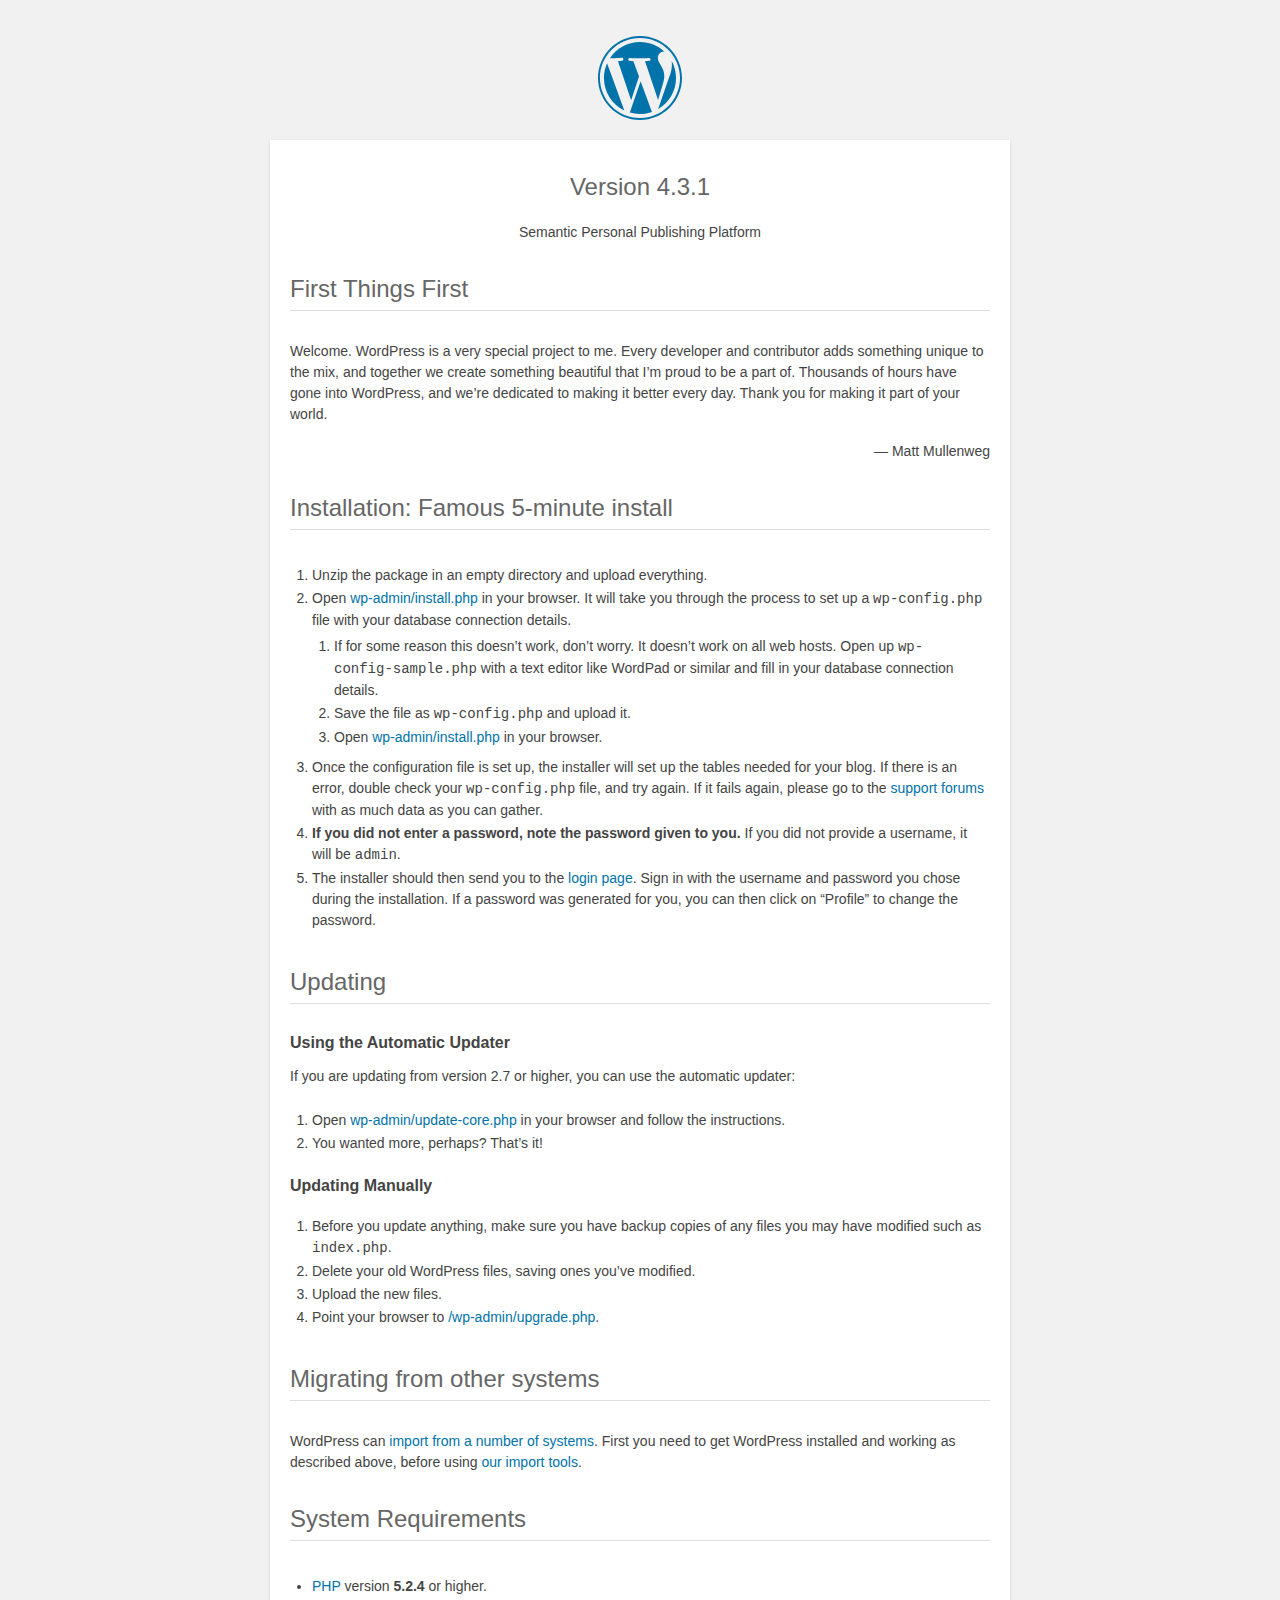
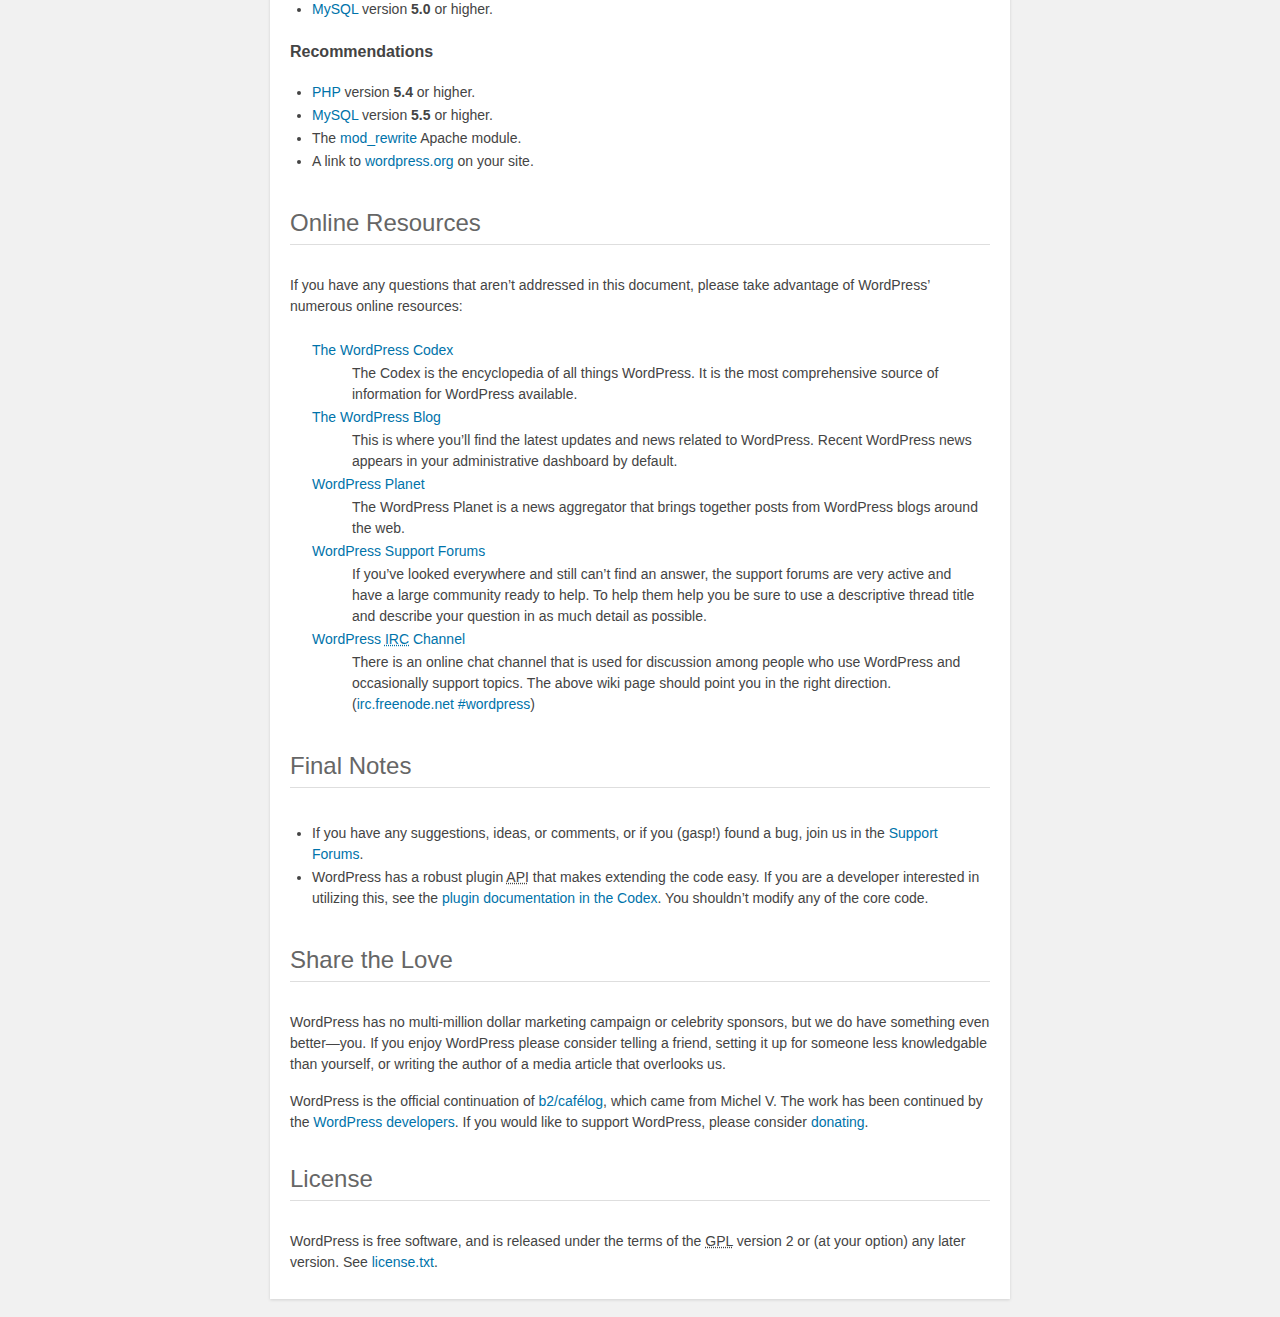
<file: readme.html>
<!DOCTYPE html>
<html>
<head>
	<meta name="viewport" content="width=device-width" />
	<meta http-equiv="Content-Type" content="text/html; charset=utf-8" />
	<title>WordPress &#8250; ReadMe</title>
	<link rel="stylesheet" href="wp-admin/css/install.css?ver=20100228" type="text/css" />
</head>
<body>
<h1 id="logo">
	<a href="https://wordpress.org/"><img alt="WordPress" src="wp-admin/images/wordpress-logo.png" /></a>
	<br /> Version 4.3.1
</h1>
<p style="text-align: center">Semantic Personal Publishing Platform</p>

<h1>First Things First</h1>
<p>Welcome. WordPress is a very special project to me. Every developer and contributor adds something unique to the mix, and together we create something beautiful that I&#8217;m proud to be a part of. Thousands of hours have gone into WordPress, and we&#8217;re dedicated to making it better every day. Thank you for making it part of your world.</p>
<p style="text-align: right">&#8212; Matt Mullenweg</p>

<h1>Installation: Famous 5-minute install</h1>
<ol>
	<li>Unzip the package in an empty directory and upload everything.</li>
	<li>Open <span class="file"><a href="wp-admin/install.php">wp-admin/install.php</a></span> in your browser. It will take you through the process to set up a <code>wp-config.php</code> file with your database connection details.
		<ol>
			<li>If for some reason this doesn&#8217;t work, don&#8217;t worry. It doesn&#8217;t work on all web hosts. Open up <code>wp-config-sample.php</code> with a text editor like WordPad or similar and fill in your database connection details.</li>
			<li>Save the file as <code>wp-config.php</code> and upload it.</li>
			<li>Open <span class="file"><a href="wp-admin/install.php">wp-admin/install.php</a></span> in your browser.</li>
		</ol>
	</li>
	<li>Once the configuration file is set up, the installer will set up the tables needed for your blog. If there is an error, double check your <code>wp-config.php</code> file, and try again. If it fails again, please go to the <a href="https://wordpress.org/support/" title="WordPress support">support forums</a> with as much data as you can gather.</li>
	<li><strong>If you did not enter a password, note the password given to you.</strong> If you did not provide a username, it will be <code>admin</code>.</li>
	<li>The installer should then send you to the <a href="wp-login.php">login page</a>. Sign in with the username and password you chose during the installation. If a password was generated for you, you can then click on &#8220;Profile&#8221; to change the password.</li>
</ol>

<h1>Updating</h1>
<h2>Using the Automatic Updater</h2>
<p>If you are updating from version 2.7 or higher, you can use the automatic updater:</p>
<ol>
	<li>Open <span class="file"><a href="wp-admin/update-core.php">wp-admin/update-core.php</a></span> in your browser and follow the instructions.</li>
	<li>You wanted more, perhaps? That&#8217;s it!</li>
</ol>

<h2>Updating Manually</h2>
<ol>
	<li>Before you update anything, make sure you have backup copies of any files you may have modified such as <code>index.php</code>.</li>
	<li>Delete your old WordPress files, saving ones you&#8217;ve modified.</li>
	<li>Upload the new files.</li>
	<li>Point your browser to <span class="file"><a href="wp-admin/upgrade.php">/wp-admin/upgrade.php</a>.</span></li>
</ol>

<h1>Migrating from other systems</h1>
<p>WordPress can <a href="https://codex.wordpress.org/Importing_Content">import from a number of systems</a>. First you need to get WordPress installed and working as described above, before using <a href="wp-admin/import.php" title="Import to WordPress">our import tools</a>.</p>

<h1>System Requirements</h1>
<ul>
	<li><a href="http://php.net/">PHP</a> version <strong>5.2.4</strong> or higher.</li>
	<li><a href="http://www.mysql.com/">MySQL</a> version <strong>5.0</strong> or higher.</li>
</ul>

<h2>Recommendations</h2>
<ul>
	<li><a href="http://php.net/">PHP</a> version <strong>5.4</strong> or higher.</li>
	<li><a href="http://www.mysql.com/">MySQL</a> version <strong>5.5</strong> or higher.</li>
	<li>The <a href="http://httpd.apache.org/docs/2.2/mod/mod_rewrite.html">mod_rewrite</a> Apache module.</li>
	<li>A link to <a href="https://wordpress.org/">wordpress.org</a> on your site.</li>
</ul>

<h1>Online Resources</h1>
<p>If you have any questions that aren&#8217;t addressed in this document, please take advantage of WordPress&#8217; numerous online resources:</p>
<dl>
	<dt><a href="https://codex.wordpress.org/">The WordPress Codex</a></dt>
		<dd>The Codex is the encyclopedia of all things WordPress. It is the most comprehensive source of information for WordPress available.</dd>
	<dt><a href="https://wordpress.org/news/">The WordPress Blog</a></dt>
		<dd>This is where you&#8217;ll find the latest updates and news related to WordPress. Recent WordPress news appears in your administrative dashboard by default.</dd>
	<dt><a href="https://planet.wordpress.org/">WordPress Planet</a></dt>
		<dd>The WordPress Planet is a news aggregator that brings together posts from WordPress blogs around the web.</dd>
	<dt><a href="https://wordpress.org/support/">WordPress Support Forums</a></dt>
		<dd>If you&#8217;ve looked everywhere and still can&#8217;t find an answer, the support forums are very active and have a large community ready to help. To help them help you be sure to use a descriptive thread title and describe your question in as much detail as possible.</dd>
	<dt><a href="https://codex.wordpress.org/IRC">WordPress <abbr title="Internet Relay Chat">IRC</abbr> Channel</a></dt>
		<dd>There is an online chat channel that is used for discussion among people who use WordPress and occasionally support topics. The above wiki page should point you in the right direction. (<a href="irc://irc.freenode.net/wordpress">irc.freenode.net #wordpress</a>)</dd>
</dl>

<h1>Final Notes</h1>
<ul>
	<li>If you have any suggestions, ideas, or comments, or if you (gasp!) found a bug, join us in the <a href="https://wordpress.org/support/">Support Forums</a>.</li>
	<li>WordPress has a robust plugin <abbr title="application programming interface">API</abbr> that makes extending the code easy. If you are a developer interested in utilizing this, see the <a href="https://codex.wordpress.org/Plugin_API" title="WordPress plugin API">plugin documentation in the Codex</a>. You shouldn&#8217;t modify any of the core code.</li>
</ul>

<h1>Share the Love</h1>
<p>WordPress has no multi-million dollar marketing campaign or celebrity sponsors, but we do have something even better&#8212;you. If you enjoy WordPress please consider telling a friend, setting it up for someone less knowledgable than yourself, or writing the author of a media article that overlooks us.</p>

<p>WordPress is the official continuation of <a href="http://cafelog.com/">b2/caf&#233;log</a>, which came from Michel V. The work has been continued by the <a href="https://wordpress.org/about/">WordPress developers</a>. If you would like to support WordPress, please consider <a href="https://wordpress.org/donate/" title="Donate to WordPress">donating</a>.</p>

<h1>License</h1>
<p>WordPress is free software, and is released under the terms of the <abbr title="GNU General Public License">GPL</abbr> version 2 or (at your option) any later version. See <a href="license.txt">license.txt</a>.</p>

</body>
</html>
</file>
<file: wp-admin/css/install.css>
html {
	background: #f1f1f1;
	margin: 0 20px;
}

body {
	background: #fff;
	color: #444;
	font-family: "Open Sans", sans-serif;
	margin: 140px auto 25px;
	padding: 20px 20px 10px 20px;
	max-width: 700px;
	-webkit-font-smoothing: subpixel-antialiased;
	-webkit-box-shadow: 0 1px 3px rgba(0,0,0,0.13);
	box-shadow: 0 1px 3px rgba(0,0,0,0.13);
}

a {
	color: #0073aa;
	text-decoration: none;
}

a:hover {
	color: #00a0d2;
}

h1 {
	border-bottom: 1px solid #dedede;
	clear: both;
	color: #666;
	font-size: 24px;
	margin: 30px 0;
	padding: 0;
	padding-bottom: 7px;
	font-weight: normal;
}

h2 {
	font-size: 16px;
}

p, li, dd, dt {
	padding-bottom: 2px;
	font-size: 14px;
	line-height: 1.5;
}

code, .code {
	font-family: Consolas, Monaco, monospace;
}

ul, ol, dl {
	padding: 5px 5px 5px 22px;
}

a img {
	border:0
}
abbr {
	border: 0;
	font-variant: normal;
}

label {
	cursor: pointer;
}

#logo {
	margin: 6px 0 14px 0;
	border-bottom: none;
	text-align:center
}
#logo a {
	background-image: url(../images/w-logo-blue.png?ver=20131202);
	background-image: none, url(../images/wordpress-logo.svg?ver=20131107);
	-webkit-background-size: 84px;
	background-size: 84px;
	background-position: center top;
	background-repeat: no-repeat;
	color: #999;
	height: 84px;
	font-size: 20px;
	font-weight: normal;
	line-height: 1.3em;
	margin: -130px auto 25px;
	padding: 0;
	text-decoration: none;
	width: 84px;
	text-indent: -9999px;
	outline: none;
	overflow: hidden;
	display: block;
}
.step {
	margin: 20px 0 15px;
}
.step, th {
	text-align: left;
	padding: 0;
}
.language-chooser.wp-core-ui .step .button.button-large {
	height: 36px;
	vertical-align: middle;
	font-size: 14px;
}
textarea {
	border: 1px solid #dfdfdf;
	font-family: "Open Sans", sans-serif;
	width: 100%;
	-webkit-box-sizing: border-box;
	-moz-box-sizing: border-box;
	box-sizing: border-box;
}

.form-table {
	border-collapse: collapse;
	margin-top: 1em;
	width: 100%;
}

.form-table td {
	margin-bottom: 9px;
	padding: 10px 20px 10px 0;
	font-size: 14px;
	vertical-align: top
}

.form-table th {
	font-size: 14px;
	text-align: left;
	padding: 10px 20px 10px 0;
	width: 140px;
	vertical-align: top;
}

.form-table code {
	line-height: 18px;
	font-size: 14px;
}

.form-table p {
	margin: 4px 0 0 0;
	font-size: 11px;
}

.form-table input {
	line-height: 20px;
	font-size: 15px;
	padding: 3px 5px;
	border: 1px solid #ddd;
	-webkit-box-shadow: inset 0 1px 2px rgba(0,0,0,0.07);
	box-shadow: inset 0 1px 2px rgba(0,0,0,0.07);
}

input,
submit {
	font-family: "Open Sans", sans-serif;
}

.form-table input[type=text],
.form-table input[type=email],
.form-table input[type=url],
.form-table input[type=password] {
	width: 206px;
}

.form-table th p {
	font-weight: normal;
}

.form-table.install-success td {
	vertical-align: middle;
	padding: 16px 20px 16px 0;
}

.form-table.install-success td p {
	margin: 0;
	font-size: 14px;
}

.form-table.install-success td code {
	margin: 0;
	font-size: 18px;
}

#error-page {
	margin-top: 50px;
}

#error-page p {
	font-size: 14px;
	line-height: 18px;
	margin: 25px 0 20px;
}

#error-page code, .code {
	font-family: Consolas, Monaco, monospace;
}

.wp-hide-pw > .dashicons {
	line-height: inherit;
}

#pass-strength-result {
	background-color: #eee;
	border: 1px solid #ddd;
	color: #23282d;
	margin: -2px 5px 5px 0px;
	padding: 3px 5px;
	text-align: center;
	width: 218px;
	-webkit-box-sizing: border-box;
	-moz-box-sizing: border-box;
	box-sizing: border-box;
	opacity: 0;
}

#pass-strength-result.short {
	background-color: #f1adad;
	border-color: #e35b5b;
	opacity: 1;
}

#pass-strength-result.bad {
	background-color: #fbc5a9;
	border-color: #f78b53;
	opacity: 1;
}

#pass-strength-result.good {
	background-color: #ffe399;
	border-color: #ffc733;
	opacity: 1;
}

#pass-strength-result.strong {
	background-color: #c1e1b9;
	border-color: #83c373;
	opacity: 1;
}

#pass1.short, #pass1-text.short {
	border-color: #e35b5b;
}

#pass1.bad, #pass1-text.bad {
	border-color: #f78b53;
}

#pass1.good, #pass1-text.good {
	border-color: #ffc733;
}

#pass1.strong, #pass1-text.strong {
	border-color: #83c373;
}

.pw-weak {
	display: none;
}

.message {
	border: 1px solid #c00;
	padding: 0.5em 0.7em;
	margin: 5px 0 15px;
	background-color: #ffebe8;
}

/* rtl:ignore */
#dbname,
#uname,
#pwd,
#dbhost,
#prefix,
#user_login,
#admin_email,
#pass1,
#pass2 {
	direction: ltr;
}

#pass1-text,
.show-password #pass1 {
	display: none;
}

.show-password #pass1-text
{
	display: inline-block;
}

.form-table span.description.important {
	font-size: 12px;
}


/* localization */
body.rtl,
.rtl textarea,
.rtl input,
.rtl submit {
	font-family: Tahoma, sans-serif;
}

:lang(he-il) body.rtl,
:lang(he-il) .rtl textarea,
:lang(he-il) .rtl input,
:lang(he-il) .rtl submit {
	font-family: Arial, sans-serif;
}

@media only screen and (max-width: 799px) {
	body {
		margin-top: 115px;
	}
	#logo a {
		margin: -125px auto 30px;
	}
}

@media screen and ( max-width: 782px ) {

	.form-table {
		margin-top: 0;
	}

	.form-table th,
	.form-table td {
		display: block;
		width: auto;
		vertical-align: middle;
	}

	.form-table th {
		padding: 20px 0 0;
	}

	.form-table td {
		padding: 5px 0;
		border: 0;
		margin: 0;
	}

	textarea,
	input {
		font-size: 16px;
	}

	.form-table td input[type="text"],
	.form-table td input[type="email"],
	.form-table td input[type="url"],
	.form-table td input[type="password"],
	.form-table td select,
	.form-table td textarea,
	.form-table span.description {
		width: 100%;
		font-size: 16px;
		line-height: 1.5;
		padding: 7px 10px;
		display: block;
		max-width: none;
		-webkit-box-sizing: border-box;
		-moz-box-sizing: border-box;
		box-sizing: border-box;
	}

}

body.language-chooser {
	max-width: 300px;
}

.language-chooser select {
	padding: 8px;
	width: 100%;
	display: block;
	border: 1px solid #ddd;
	background-color: #fff;
	color: #32373c;
	font-size: 16px;
	font-family: Arial, sans-serif;
	font-weight: normal;
}

.language-chooser p {
	text-align: right;
}

.screen-reader-input,
.screen-reader-text {
	position: absolute;
	margin: -1px;
	padding: 0;
	height: 1px;
	width: 1px;
	overflow: hidden;
	clip: rect(0 0 0 0);
	border: 0;
}

.spinner {
	background: url(../images/spinner.gif) no-repeat;
	-webkit-background-size: 20px 20px;
	background-size: 20px 20px;
	visibility: hidden;
	opacity: 0.7;
	filter: alpha(opacity=70);
	width: 20px;
	height: 20px;
	margin: 2px 5px 0;
}

.step .spinner {
	display: inline-block;
	margin-top: 8px;
	margin-right: 15px;
	vertical-align: top;
}

.button-secondary.hide-if-no-js,
.hide-if-no-js {
	display: none;
}

/**
 * HiDPI Displays
 */
@media print,
  (-webkit-min-device-pixel-ratio: 1.25),
  (min-resolution: 120dpi) {

	.spinner {
		background-image: url(../images/spinner-2x.gif);
	}

}
</file>
